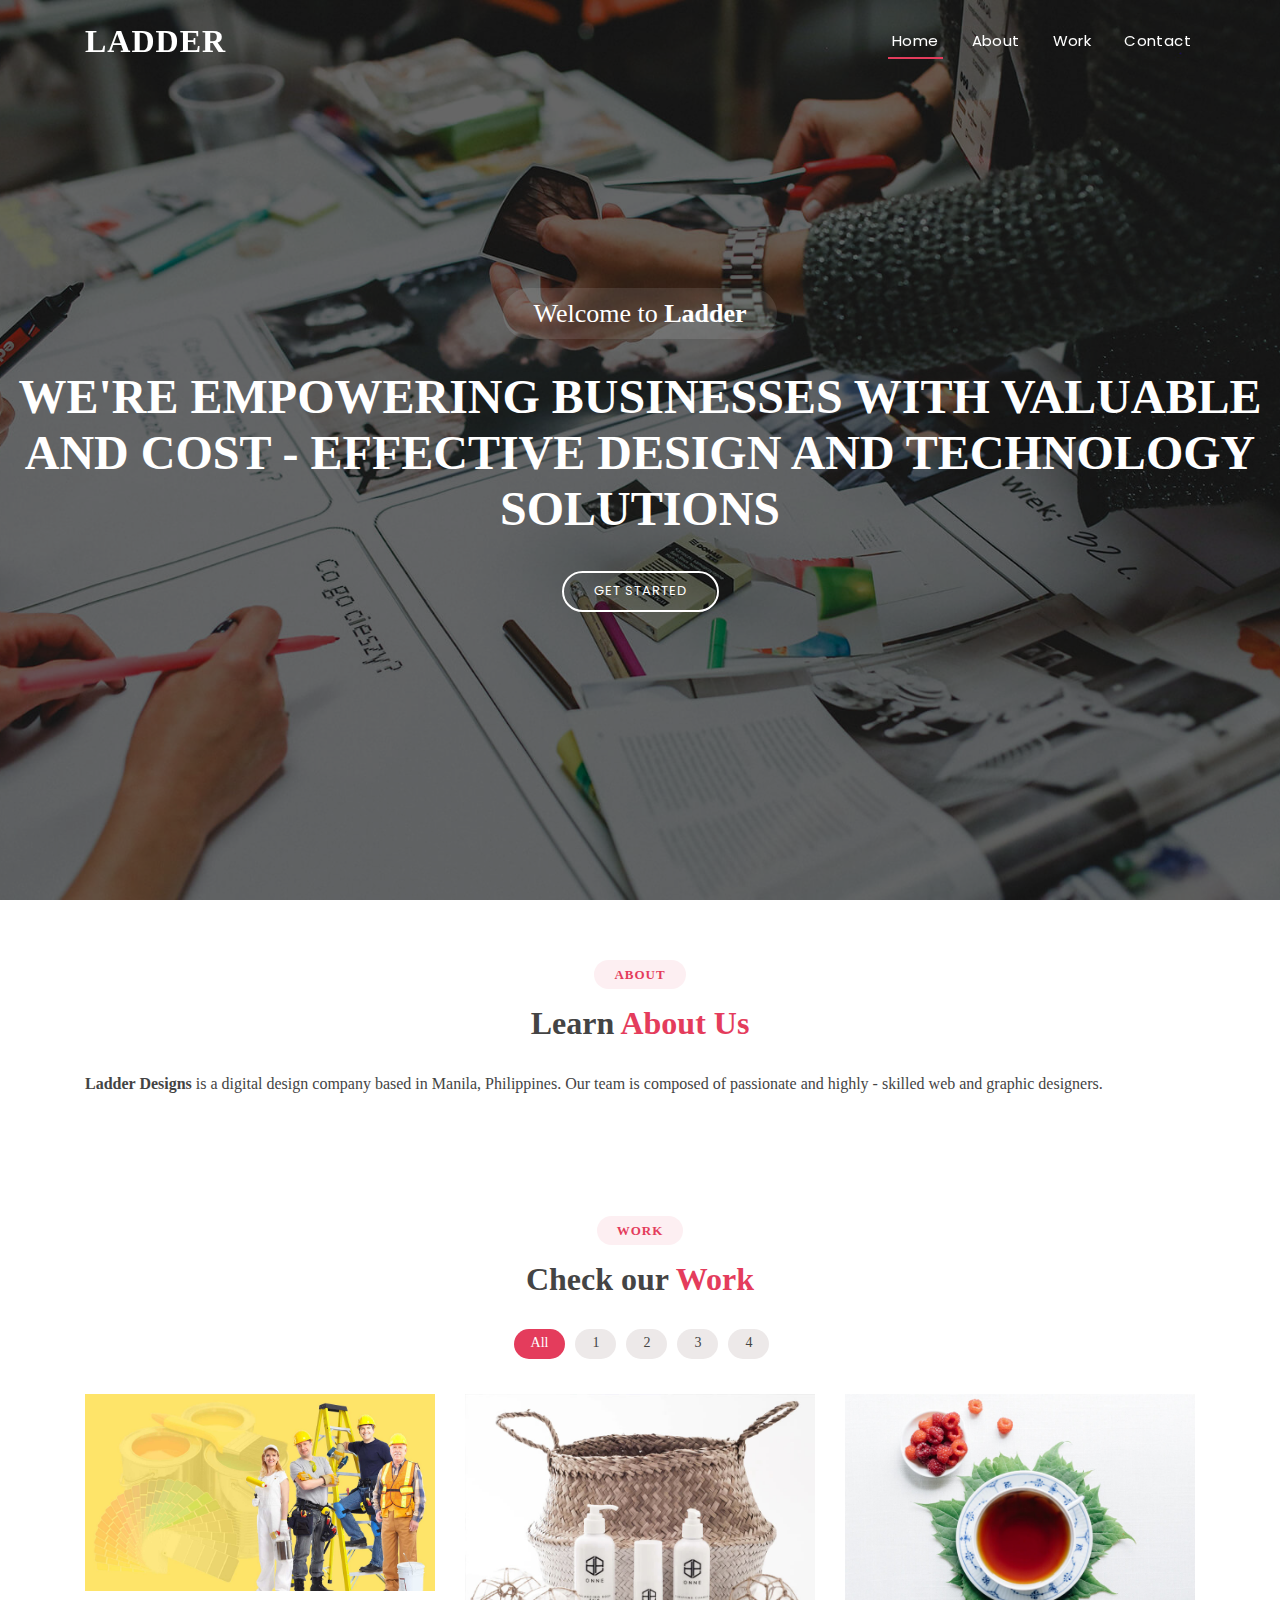
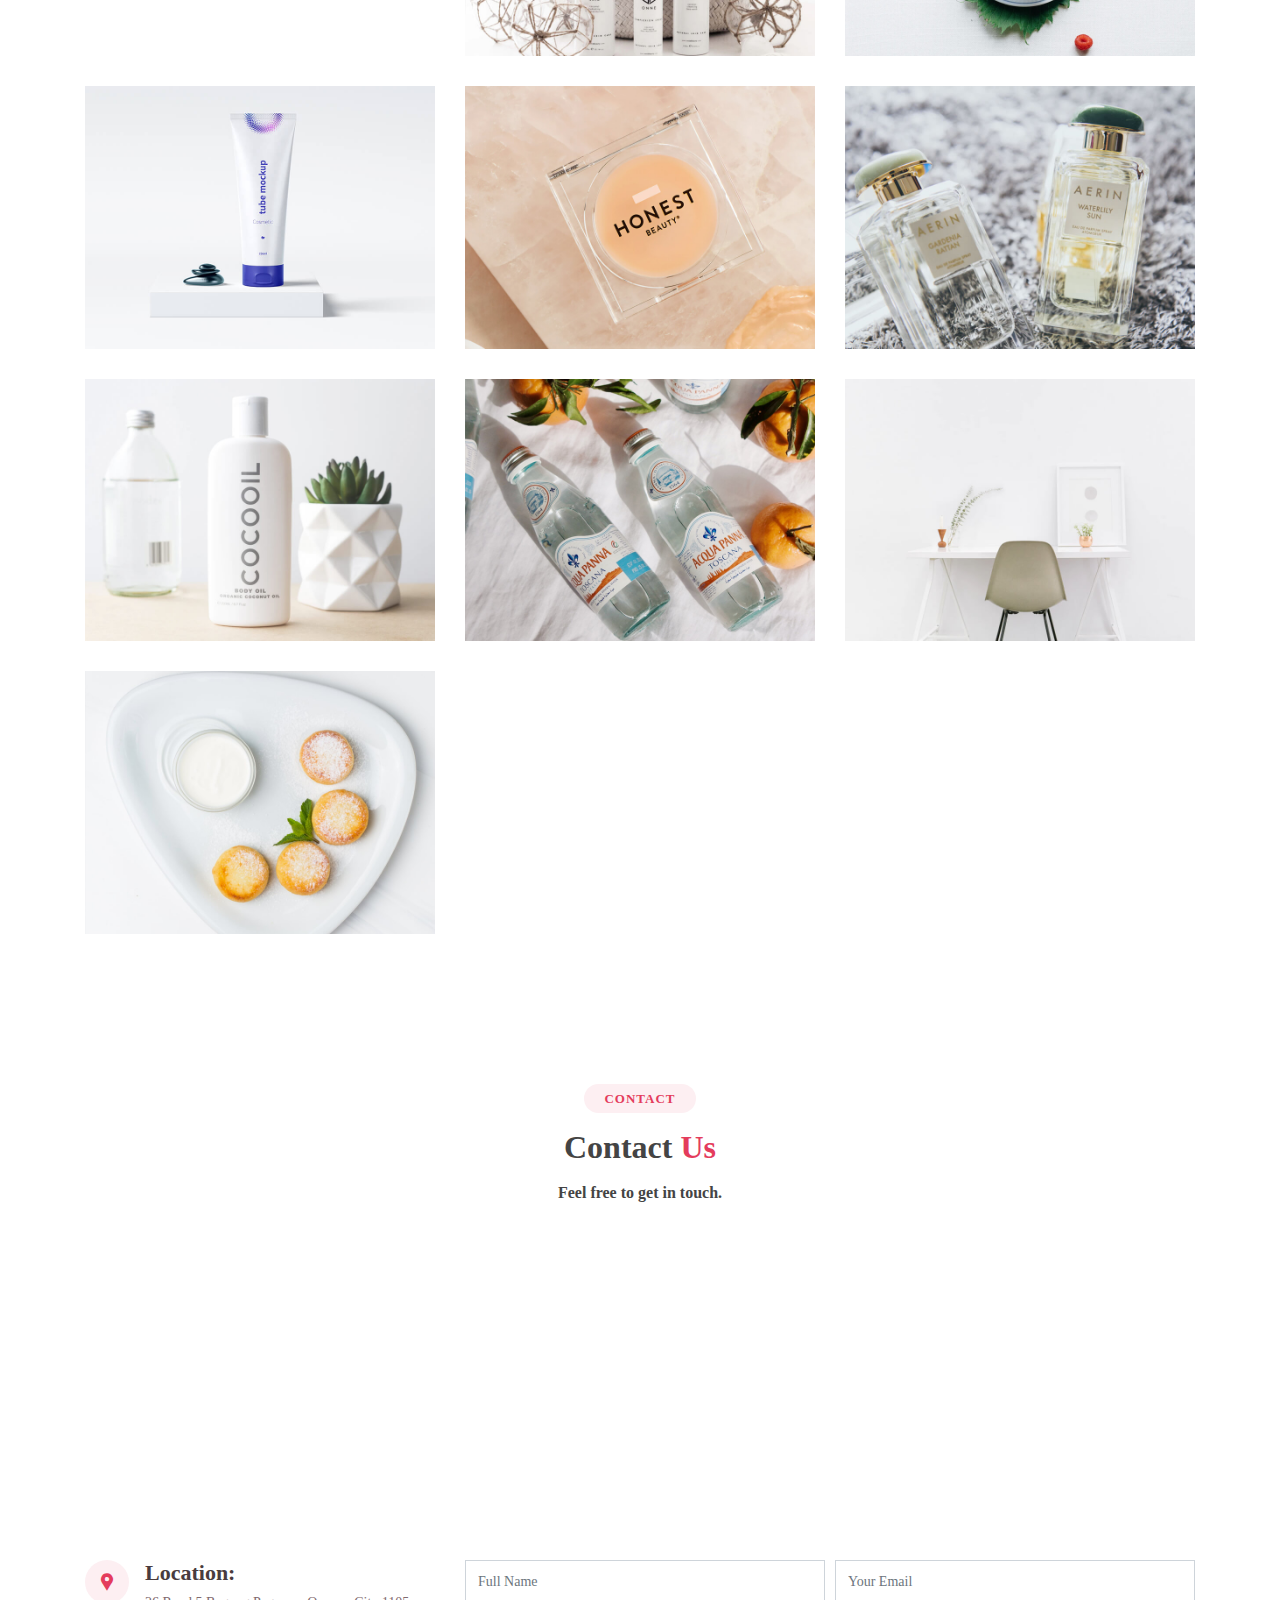
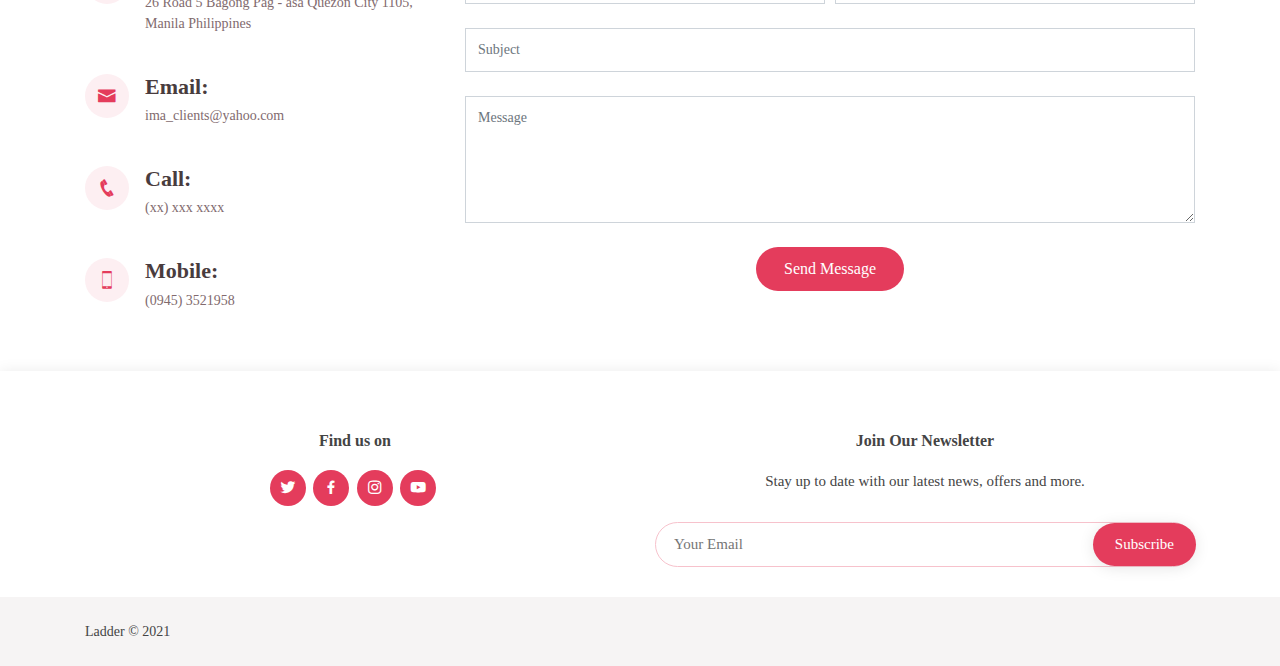
<file: index.html>
<!DOCTYPE html>
<html lang="en">

<head>
  <meta charset="utf-8">
  <meta content="width=device-width, initial-scale=1.0" name="viewport">

  <title>Ladder - Home</title>
  <meta content="" name="descriptison">
  <meta content="" name="keywords">

  <!-- Favicons -->
  <link href="" rel="icon">
  <link href="./img/apple-touch-icon.png" rel="apple-touch-icon">

  <!-- Google Fonts -->
  <link href="https://fonts.googleapis.com/css2?family=PT+Sans&display=swap" rel="stylesheet">
  <link href="https://fonts.googleapis.com/css?family=Open+Sans:300,300i,400,400i,600,600i,700,700i|Nunito:300,300i,400,400i,600,600i,700,700i|Poppins:300,300i,400,400i,500,500i,600,600i,700,700i" rel="stylesheet">

  <!-- Vendor CSS Files -->
  <link href="./vendor/bootstrap/css/bootstrap.min.css" rel="stylesheet">
  <link href="./vendor/icofont/icofont.min.css" rel="stylesheet">
  <link href="./vendor/boxicons/css/boxicons.min.css" rel="stylesheet">
  <link href="./vendor/remixicon/remixicon.css" rel="stylesheet">
  <link href="./vendor/venobox/venobox.css" rel="stylesheet">
  <link href="./vendor/owl.carousel/assets/owl.carousel.min.css" rel="stylesheet">

  <!-- Template Main CSS File -->
  <link href="./css/style.css" rel="stylesheet">

  <!-- =======================================================
  * Template Name: Tempo - v2.1.0
  * Template URL: https://bootstrapmade.com/tempo-free-onepage-bootstrap-theme/
  * Author: BootstrapMade.com
  * License: https://bootstrapmade.com/license/
  ======================================================== -->
</head>

<body>

  <!-- ======= Header ======= -->
  <header id="header" class="fixed-top ">
    <div class="container d-flex align-items-center">

      <h1 class="logo mr-auto"><a href="index.html">Ladder</a></h1>
      <!-- Uncomment below if you prefer to use an image logo -->
      <!-- <a href="index.html" class="logo mr-auto"><img src="assets/img/logo.png" alt="" class="img-fluid"></a>-->

      <nav class="nav-menu d-none d-lg-block">
        <ul>
          <li class="active"><a href="index.html">Home</a></li>
          <li><a href="#about">About</a></li>
          <li><a href="#portfolio">Work</a></li>
          <!-- <li><a href="#faq">FAQ</a></li> -->
          <li><a href="#contact">Contact</a></li>
        </ul>
      </nav><!-- .nav-menu -->

    </div>
  </header><!-- End Header -->

  <!-- ======= Hero Section ======= -->
  <section id="hero">
    <div class="hero-container">
      <h3>Welcome to <strong>Ladder</strong></h3>
      <h1>We're empowering Businesses with valuable and cost - effective Design and Technology Solutions</h1><br>
     <!--- <h2>We are team of designers comitted on bridging these two worlds</h2>-->
      <a href="#about" class="btn-get-started scrollto">Get Started</a>
    </div>
  </section><!-- End Hero -->

  <main id="main">

    <!-- ======= About Section ======= -->
    <section id="about" class="about">
      <div class="container">

        <div class="section-title">
          <h2>About</h2>
          <h3>Learn <span>About Us</span></h3>
        </div>
          <div class="about-content">
            
            <strong>Ladder Designs</strong> is a digital design company based in Manila, Philippines. Our team is composed of 
			passionate and highly - skilled web and graphic designers.

			</div>
          
    </section><!-- End About Section -->

    <!-- ======= Portfolio Section ======= -->
    <section id="portfolio" class="portfolio">
      <div class="container">

        <div class="section-title">
          <h2>Work</h2>
          <h3>Check our <span>Work</span></h3>
        </div>

        <div class="row">
          <div class="col-lg-12">
            <ul id="portfolio-flters">
              <li data-filter="*" class="filter-active">All</li>
              <li data-filter=".filter-one">1</li>
              <li data-filter=".filter-two">2</li>
              <li data-filter=".filter-three">3</li>
	      <li data-filter=".filter-four">4</li>
            </ul>
          </div>
        </div>

        <div class="row portfolio-container">
		
	 <div class="col-lg-4 col-md-6 portfolio-item filter-one">
            <img src="./img/hero.jpg" class="img-fluid" alt="">
            <div class="portfolio-info">
              <h4>LadderOne</h4>
              <p>Web Design</p>
             
              <a href="./img/portfolio/portfolio-9.jpg" data-gall="portfolioGallery" class="venobox preview-link" title="Preview"><i class='bx bx-image'></i></a>
              <a href="./portfolio-pages/portfolio-details.html" class="details-link" title="More Details"><i class="bx bx-search"></i></a>
            </div>
          </div>

          <div class="col-lg-4 col-md-6 portfolio-item filter-one">
            <img src="./img/portfolio/portfolio-1.jpg" class="img-fluid" alt="">
            <div class="portfolio-info">
              <h4>LadderTwo</h4>
              <p>Graphic Design</p>
             
              <a href="./img/portfolio/portfolio-2.jpg" data-gall="portfolioGallery" class="venobox preview-link" title="Preview"><i class="bx bx-image"></i></a>
              <a href="./portfolio-pages/portfolio-details01.html" class="details-link" title="More Details"><i class="bx bx-search"></i></a>
            </div>
          </div>

          <div class="col-lg-4 col-md-6 portfolio-item filter-one">
            <img src="./img/portfolio/portfolio-2.jpg" class="img-fluid" alt="">
            <div class="portfolio-info">
              <h4>LadderThree</h4>
              <p>Design Consultancy</p>
              <a href="./img/portfolio/portfolio-2.jpg" data-gall="portfolioGallery" class="venobox preview-link" title="Preview"><i class="bx bx-image"></i></a>
              <a href="./portfolio-pages/portfolio-details02.html" class="details-link" title="More Details"><i class="bx bx-search"></i></a>
            </div>
          </div>

          <div class="col-lg-4 col-md-6 portfolio-item filter-two">
            <img src="./img/portfolio/portfolio-3.jpg" class="img-fluid" alt="">
            <div class="portfolio-info">
              <h4>LadderFour</h4>
              <p>AVP Development</p>
              <a href="./img/portfolio/portfolio-3.jpg" data-gall="portfolioGallery" class="venobox preview-link" title="Preview"><i class="bx bx-image"></i></a>
              <a href="./portfolio-pages/portfolio-details03.html" class="details-link" title="More Details"><i class="bx bx-search"></i></a>
            </div>
          </div>

          <div class="col-lg-4 col-md-6 portfolio-item filter-two">
            <img src="./img/portfolio/portfolio-4.jpg" class="img-fluid" alt="">
            <div class="portfolio-info">
              <h4>LadderFive</h4>
              <p>Card</p>
              <a href="./img/portfolio/portfolio-4.jpg" data-gall="portfolioGallery" class="venobox preview-link" title="Preview"><i class="bx bx-image"></i></a>
              <a href="./portfolio-pages/portfolio-details04.html" class="details-link" title="More Details"><i class="bx bx-search"></i></a>
            </div>
          </div>

          <div class="col-lg-4 col-md-6 portfolio-item filter-two">
            <img src="./img/portfolio/portfolio-5.jpg" class="img-fluid" alt="">
            <div class="portfolio-info">
              <h4>LadderSix</h4>
              <p>Web</p>
              <a href="./img/portfolio/portfolio-5.jpg" data-gall="portfolioGallery" class="venobox preview-link" title="Preview"><i class="bx bx-image"></i></a>
              <a href="./portfolio-pages/portfolio-details05.html" class="details-link" title="More Details"><i class="bx bx-search"></i></a>
            </div>
          </div>

          <div class="col-lg-4 col-md-6 portfolio-item filter-three">
            <img src="./img/portfolio/portfolio-6.jpg" class="img-fluid" alt="">
            <div class="portfolio-info">
              <h4>LadderSeven</h4>
              <p>App</p>
              <a href="./img/portfolio/portfolio-6.jpg" data-gall="portfolioGallery" class="venobox preview-link" title="Preview"><i class="bx bx-image"></i></a>
              <a href="#" class="details-link" title="More Details"><i class="bx bx-search"></i></a>
            </div>
          </div>

          <div class="col-lg-4 col-md-6 portfolio-item filter-three">
            <img src="./img/portfolio/portfolio-7.jpg" class="img-fluid" alt="">
            <div class="portfolio-info">
              <h4>LadderEight</h4>
              <p>Card</p>
              <a href="./img/portfolio/portfolio-7.jpg" data-gall="portfolioGallery" class="venobox preview-link" title="Preview"><i class="bx bx-image"></i></a>
              <a href="#" class="details-link" title="More Details"><i class="bx bx-search"></i></a>
            </div>
          </div>

          <div class="col-lg-4 col-md-6 portfolio-item filter-four">
            <img src="./img/portfolio/portfolio-8.jpg" class="img-fluid" alt="">
            <div class="portfolio-info">
              <h4>LadderNine</h4>
              <p>Card</p>
              <a href="./img/portfolio/portfolio-8.jpg" data-gall="portfolioGallery" class="venobox preview-link" title="Preview"><i class="bx bx-image"></i></a>
              <a href="#" class="details-link" title="More Details"><i class="bx bx-search"></i></a>
            </div>
          </div>

          <div class="col-lg-4 col-md-6 portfolio-item filter-four">
            <img src="./img/portfolio/portfolio-9.jpg" class="img-fluid" alt="">
            <div class="portfolio-info">
              <h4>LadderTen</h4>
              <p>Web</p>
              <a href="./img/portfolio/portfolio-9.jpg" data-gall="portfolioGallery" class="venobox preview-link" title="Preview"><i class="bx bx-image"></i></a>
              <a href="#" class="details-link" title="More Details"><i class="bx bx-search"></i></a>
            </div>
          </div>

        </div>

      </div>
    </section><!-- End Portfolio Section -->

    <!-- ======= F.A.Q Section Disabled
    <section id="faq" class="faq">
      <div class="container">

        <div class="section-title">
          <h2>F.A.Q</h2>
          <h3>Frequently Asked <span>Questions</span></h3>
        </div>

        <ul class="faq-list">

          <li>
            <a data-toggle="collapse" class="" href="#faq1">How do we make the pricing of a project? <i class="icofont-simple-up"></i></a>
            <div id="faq1" class="collapse show" data-parent=".faq-list">
              <p>
                Feugiat pretium nibh ipsum consequat. Tempus iaculis urna id volutpat lacus laoreet non curabitur gravida. Venenatis lectus magna fringilla urna porttitor rhoncus dolor purus non.
              </p>
            </div>
          </li>

          <li>
            <a data-toggle="collapse" href="#faq2" class="collapsed">Feugiat scelerisque varius morbi enim nunc faucibus a pellentesque? <i class="icofont-simple-up"></i></a>
            <div id="faq2" class="collapse" data-parent=".faq-list">
              <p>
                Dolor sit amet consectetur adipiscing elit pellentesque habitant morbi. Id interdum velit laoreet id donec ultrices. Fringilla phasellus faucibus scelerisque eleifend donec pretium. Est pellentesque elit ullamcorper dignissim. Mauris ultrices eros in cursus turpis massa tincidunt dui.
              </p>
            </div>
          </li>

          <li>
            <a data-toggle="collapse" href="#faq3" class="collapsed">Dolor sit amet consectetur adipiscing elit pellentesque habitant morbi? <i class="icofont-simple-up"></i></a>
            <div id="faq3" class="collapse" data-parent=".faq-list">
              <p>
                Eleifend mi in nulla posuere sollicitudin aliquam ultrices sagittis orci. Faucibus pulvinar elementum integer enim. Sem nulla pharetra diam sit amet nisl suscipit. Rutrum tellus pellentesque eu tincidunt. Lectus urna duis convallis convallis tellus. Urna molestie at elementum eu facilisis sed odio morbi quis
              </p>
            </div>
          </li>

          <li>
            <a data-toggle="collapse" href="#faq4" class="collapsed">Ac odio tempor orci dapibus. Aliquam eleifend mi in nulla? <i class="icofont-simple-up"></i></a>
            <div id="faq4" class="collapse" data-parent=".faq-list">
              <p>
                Dolor sit amet consectetur adipiscing elit pellentesque habitant morbi. Id interdum velit laoreet id donec ultrices. Fringilla phasellus faucibus scelerisque eleifend donec pretium. Est pellentesque elit ullamcorper dignissim. Mauris ultrices eros in cursus turpis massa tincidunt dui.
              </p>
            </div>
          </li>

          <li>
            <a data-toggle="collapse" href="#faq5" class="collapsed">Tempus quam pellentesque nec nam aliquam sem et tortor consequat? <i class="icofont-simple-up"></i></a>
            <div id="faq5" class="collapse" data-parent=".faq-list">
              <p>
                Molestie a iaculis at erat pellentesque adipiscing commodo. Dignissim suspendisse in est ante in. Nunc vel risus commodo viverra maecenas accumsan. Sit amet nisl suscipit adipiscing bibendum est. Purus gravida quis blandit turpis cursus in
              </p>
            </div>
          </li>

          <li>
            <a data-toggle="collapse" href="#faq6" class="collapsed">Tortor vitae purus faucibus ornare. Varius vel pharetra vel turpis nunc eget lorem dolor? <i class="icofont-simple-up"></i></a>
            <div id="faq6" class="collapse" data-parent=".faq-list">
              <p>
                Laoreet sit amet cursus sit amet dictum sit amet justo. Mauris vitae ultricies leo integer malesuada nunc vel. Tincidunt eget nullam non nisi est sit amet. Turpis nunc eget lorem dolor sed. Ut venenatis tellus in metus vulputate eu scelerisque. Pellentesque diam volutpat commodo sed egestas egestas fringilla phasellus faucibus. Nibh tellus molestie nunc non blandit massa enim nec.
              </p>
            </div>
          </li>

        </ul>

      </div>
    </section>
	End F.A.Q Section -->

    <!-- ======= Contact Section ======= -->
    <section id="contact" class="contact">
      <div class="container">

        <div class="section-title">
          <h2>Contact</h2>
          <h3>Contact <span>Us</span></h3>
          <p>Feel free to get in touch.</p>
        </div>

        <div>
          <iframe style="border:0; width: 100%; height: 270px;" src="https://www.google.com/maps/embed?pb=!1m18!1m12!1m3!1d3859.8849824454282!2d121.03102011432095!3d14.662468079489699!2m3!1f0!2f0!3f0!3m2!1i1024!2i768!4f13.1!3m3!1m2!1s0x3397b71fd648d73f%3A0x398d53e37aa4c95b!2sBarangay%20Bagong%20Pag-asa!5e0!3m2!1sen!2sph!4v1611036198482!5m2!1sen!2sph" width="600" height="450" frameborder="0" style="border:0;" allowfullscreen="" aria-hidden="false" tabindex="0"></iframe>
        </div>
		

        <div class="row mt-5">

          <div class="col-lg-4">
            <div class="info">
              <div class="address">
                <i class="icofont-google-map"></i>
                <h4>Location:</h4>
                <p>26 Road 5 Bagong Pag - asa Quezon City 1105, Manila Philippines</p>
              </div>

              <div class="email">
                <i class="icofont-envelope"></i>
                <h4>Email:</h4>
                <p>ima_clients@yahoo.com</p>
              </div>

              <div class="phone">
                <i class="icofont-phone"></i>
                <h4>Call:</h4>
                <p>(xx) xxx xxxx</p>
              </div>
			   <div class="phone">
                <i class="icofont-smart-phone"></i>
                <h4>Mobile:</h4>
                <p>(0945) 3521958</p>
              </div>
            </div>

          </div>

          <div class="col-lg-8 mt-5 mt-lg-0">

            <form action="forms/contact.php" method="post" role="form" class="php-email-form">
              <div class="form-row">
                <div class="col-md-6 form-group">
                  <input type="text" name="name" class="form-control" id="name" placeholder="Full Name" data-rule="minlen:4" data-msg="Please enter at least 4 chars" />
                  <div class="validate"></div>
                </div>
                <div class="col-md-6 form-group">
                  <input type="email" class="form-control" name="email" id="email" placeholder="Your Email" data-rule="email" data-msg="Please enter a valid email" />
                  <div class="validate"></div>
                </div>
              </div>
              <div class="form-group">
                <input type="text" class="form-control" name="subject" id="subject" placeholder="Subject" data-rule="minlen:4" data-msg="Please enter at least 8 chars of subject" />
                <div class="validate"></div>
              </div>
              <div class="form-group">
                <textarea class="form-control" name="message" rows="5" data-rule="required" data-msg="Please write something for us" placeholder="Message"></textarea>
                <div class="validate"></div>
              </div>
              <div class="mb-3">
                <div class="loading">Loading</div>
                <div class="error-message"></div>
                <div class="sent-message">Your message has been sent. Thank you!</div>
              </div>
              <div class="text-center"><button type="submit">Send Message</button></div>
            </form>

          </div>

        </div>

      </div>
    </section><!-- End Contact Section -->

  </main><!-- End #main -->

  <!-- ======= Footer ======= -->
  <footer id="footer">
    <div class="footer-top">
      <div class="container">
        <div class="row">

          <div class="col-sm text-center pt-0">
            <div class="social-links">
			<h4>Find us on</h4>
              <a href="#" class="twitter" title="Twitter"><i class="bx bxl-twitter"></i></a>
              <a href="#" class="facebook" title="Facebook"><i class="bx bxl-facebook"></i></a>
              <a href="#" class="instagram" title="Instagram"><i class="bx bxl-instagram"></i></a>
              <a href="#" class="youtube"title="Youtube" ><i class="bx bxl-youtube"></i></a>
      </div>
        </div>

          <div class="col-sm footer-newsletter text-center pt-0">
            <h4>Join Our Newsletter</h4>
            <p>Stay up to date with our latest news, offers and more.</p>
            <form action="" method="post">
              <input type="email" name="email" placeholder="Your Email"><input type="submit" value="Subscribe">
            </form>
          </div>
        </div>
      </div>
    </div>

    <div class="container d-md-flex py-4">
      <div class="mr-md-auto text-center text-md-left">
        <div class="copyright">
          Ladder &copy; 2021
        </div>
          <!-- All the links in the footer should remain intact. -->
          <!-- You can delete the links only if you purchased the pro version. -->
          <!-- Licensing information: https://bootstrapmade.com/license/ -->
          <!-- Purchase the pro version with working PHP/AJAX contact form: https://bootstrapmade.com/tempo-free-onepage-bootstrap-theme/ -->
      </div>
    
  </footer><!-- End Footer -->

  <a href="#" class="back-to-top"><i class="ri-arrow-up-line"></i></a>

  <!-- Vendor JS Files -->
  <script src="./vendor/jquery/jquery.min.js"></script>
  <script src="./vendor/bootstrap/js/bootstrap.bundle.min.js"></script>
  <script src="./vendor/jquery.easing/jquery.easing.min.js"></script>
  <script src="./vendor/php-email-form/validate.js"></script>
  <script src="./vendor/isotope-layout/isotope.pkgd.min.js"></script>
  <script src="./vendor/venobox/venobox.min.js"></script>
  <script src="./vendor/owl.carousel/owl.carousel.min.js"></script>

  <!-- Template Main JS File -->
  <script src="./js/main.js"></script>

</body>
</html>
</file>
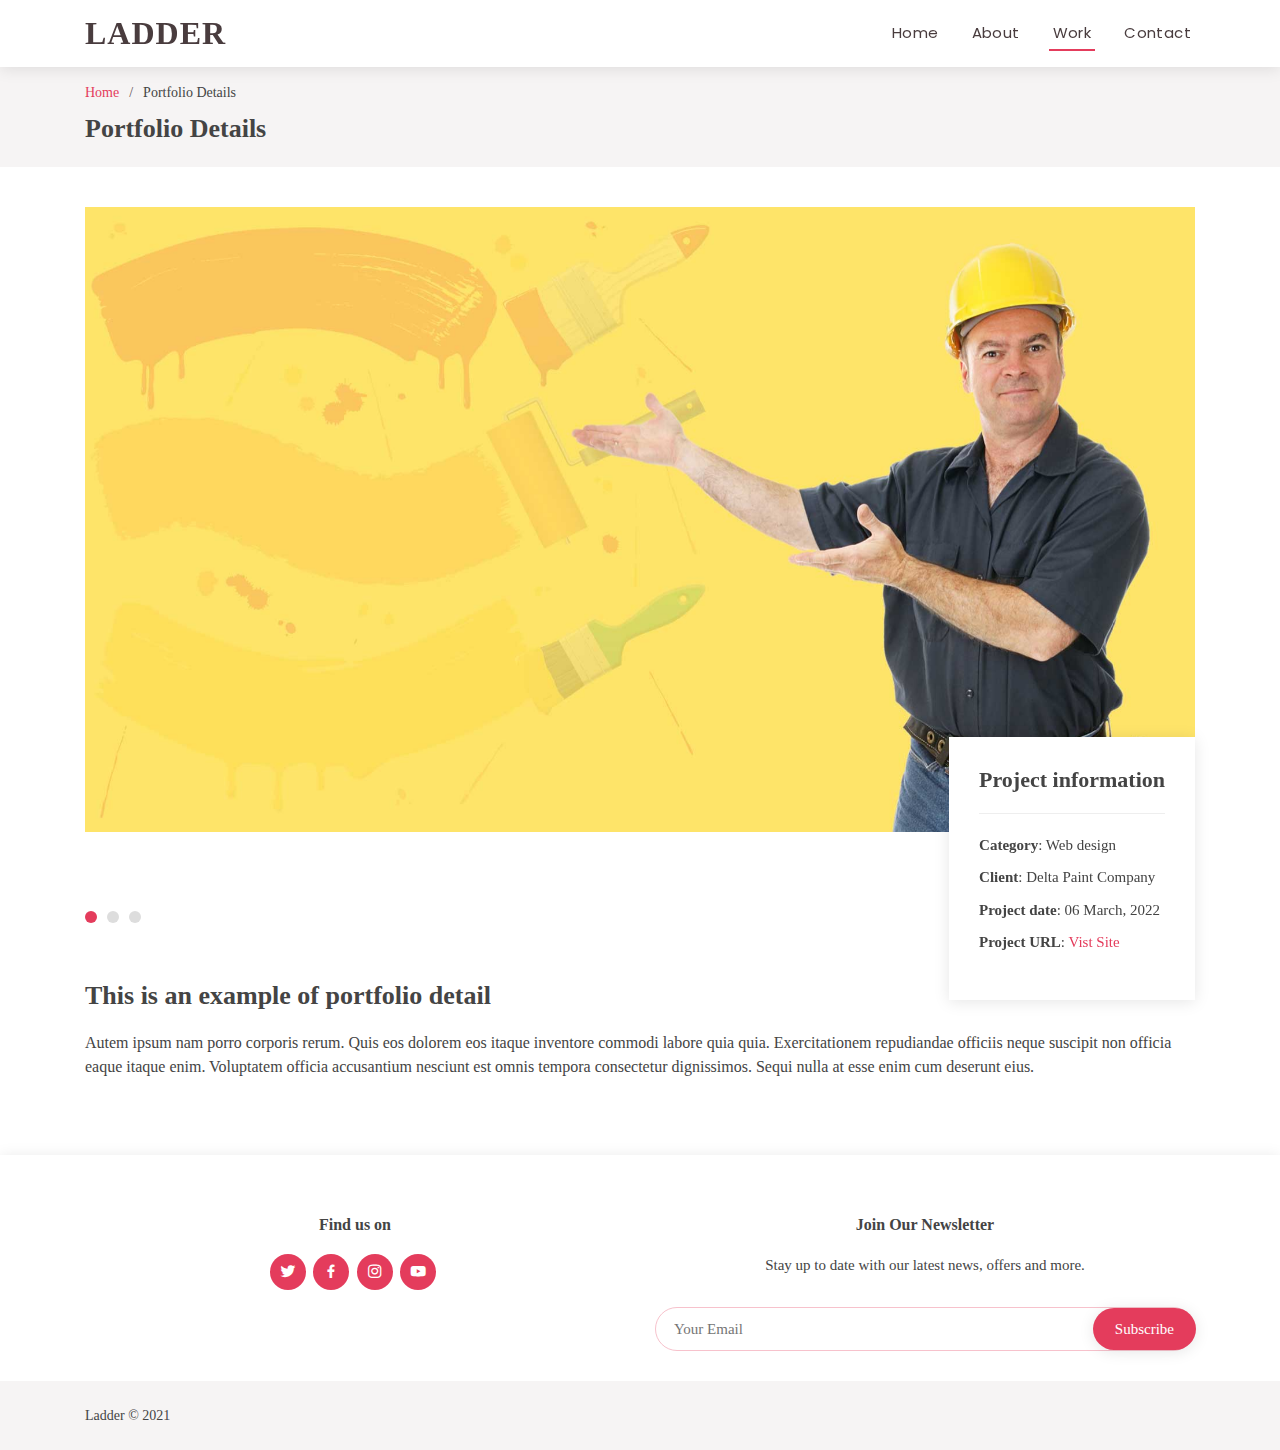
<file: portfolio-pages/portfolio-details.html>
<!DOCTYPE html>
<html lang="en">

<head>
  <meta charset="utf-8">
  <meta content="width=device-width, initial-scale=1.0" name="viewport">

  <title>Ladder - Portfolio Details</title>
  <meta content="" name="descriptison">
  <meta content="" name="keywords">

  <!-- Favicons -->
  <link href="" rel="icon">
  <link href="../img/apple-touch-icon.png" rel="apple-touch-icon">

  <!-- Google Fonts -->
  <link href="https://fonts.googleapis.com/css?family=Open+Sans:300,300i,400,400i,600,600i,700,700i|Nunito:300,300i,400,400i,600,600i,700,700i|Poppins:300,300i,400,400i,500,500i,600,600i,700,700i" rel="stylesheet">

  <!-- Vendor CSS Files -->
  <link href="../vendor/bootstrap/css/bootstrap.min.css" rel="stylesheet">
  <link href="../vendor/icofont/icofont.min.css" rel="stylesheet">
  <link href="../vendor/boxicons/css/boxicons.min.css" rel="stylesheet">
  <link href="../vendor/remixicon/remixicon.css" rel="stylesheet">
  <link href="../vendor/venobox/venobox.css" rel="stylesheet">
  <link href="../vendor/owl.carousel/assets/owl.carousel.min.css" rel="stylesheet">

  <!-- Template Main CSS File -->
  <link href="../css/style.css" rel="stylesheet">

  <!-- =======================================================
  * Template Name: Tempo - v2.1.0
  * Template URL: https://bootstrapmade.com/tempo-free-onepage-bootstrap-theme/
  * Author: BootstrapMade.com
  * License: https://bootstrapmade.com/license/
  ======================================================== -->
</head>

<body>

  <!-- ======= Header ======= -->
  <header id="header" class="fixed-top header-inner-pages">
    <div class="container d-flex align-items-center">

      <h1 class="logo mr-auto"><a href="../index.html">LADDER</a></h1>
      <!-- Uncomment below if you prefer to use an image logo -->
      <!-- <a href="index.html" class="logo mr-auto"><img src="assets/img/logo.png" alt="" class="img-fluid"></a>-->

      <nav class="nav-menu d-none d-lg-block">
        <ul>
         <li><a href="../index.html">Home</a></li>
          <li><a href="../index.html">About</a></li>
          <li class="active"><a href="../index.html">Work</a></li>
		  <!-- <li><a href="#faq">FAQ</a></li> -->
          <li><a href="../index.html">Contact</a></li>

        </ul>
      </nav><!-- .nav-menu -->

    </div>
  </header><!-- End Header -->

  <main id="main">

    <!-- ======= Breadcrumbs ======= -->
    <section id="breadcrumbs" class="breadcrumbs">
      <div class="container">

        <ol>
          <li><a href="index.html">Home</a></li>
          <li>Portfolio Details</li>
        </ol>
        <h2>Portfolio Details</h2>

      </div>
    </section><!-- End Breadcrumbs -->

    <!-- ======= Portfolio Details Section ======= -->
    <section id="portfolio-details" class="portfolio-details">
      <div class="container">

        <div class="portfolio-details-container">

          <div class="owl-carousel portfolio-details-carousel">
            <img src="../img/call-to-action.jpg" class="img-fluid" alt="">
            <img src="../img/hero.jpg" class="img-fluid" alt="">
            <img src="../img/blog-2-paint.jpg" class="img-fluid" alt="">
          </div>

          <div class="portfolio-info">
            <h3>Project information</h3>
            <ul>
              <li><strong>Category</strong>: Web design</li>
              <li><strong>Client</strong>: Delta Paint Company</li>
              <li><strong>Project date</strong>: 06 March, 2022</li>
              <li><strong>Project URL</strong>: <a href="https://jason31.github.io/portfolio/ " target="_blank">Vist Site</a></li>
            </ul>
          </div>

        </div>

        <div class="portfolio-description">
          <h2>This is an example of portfolio detail</h2>
          <p>
            Autem ipsum nam porro corporis rerum. Quis eos dolorem eos itaque inventore commodi labore quia quia. 
			Exercitationem repudiandae officiis neque suscipit non officia eaque itaque enim. Voluptatem officia 
			accusantium nesciunt est omnis tempora consectetur dignissimos. Sequi nulla at esse enim cum deserunt 
			eius.
          </p>
        </div>

      </div>
    </section><!-- End Portfolio Details Section -->

  </main><!-- End #main -->
  
  <!-- ======= Footer ======= -->
  <footer id="footer">
    <div class="footer-top">
      <div class="container">
        <div class="row">

          <div class="col-sm text-center pt-0">
            <div class="social-links">
			<h4>Find us on</h4>
              <a href="#" class="twitter" title="Twitter"><i class="bx bxl-twitter"></i></a>
              <a href="#" class="facebook" title="Facebook"><i class="bx bxl-facebook"></i></a>
              <a href="#" class="instagram" title="Instagram"><i class="bx bxl-instagram"></i></a>
              <a href="#" class="youtube" title="Youtube" ><i class="bx bxl-youtube"></i></a>
      </div>
        </div>

          <div class="col-sm footer-newsletter text-center pt-0">
            <h4>Join Our Newsletter</h4>
            <p>Stay up to date with our latest news, offers and more.</p>
            <form action="" method="POST">
              <input type="email" name="email" placeholder="Your Email"><input type="submit" value="Subscribe">
            </form>
          </div>
        </div>
      </div>
    </div>

    <div class="container d-md-flex py-4">
      <div class="mr-md-auto text-center text-md-left">
        <div class="copyright">
          Ladder &copy; 2021
        </div>
          <!-- All the links in the footer should remain intact. -->
          <!-- You can delete the links only if you purchased the pro version. -->
          <!-- Licensing information: https://bootstrapmade.com/license/ -->
          <!-- Purchase the pro version with working PHP/AJAX contact form: https://bootstrapmade.com/tempo-free-onepage-bootstrap-theme/ -->
      </div>
    
  </footer><!-- End Footer --> 

 
  <a href="#" class="back-to-top"><i class="ri-arrow-up-line"></i></a>

  <!-- Vendor JS Files -->
  <script src="../vendor/jquery/jquery.min.js"></script>
  <script src="../vendor/bootstrap/js/bootstrap.bundle.min.js"></script>
  <script src="../vendor/jquery.easing/jquery.easing.min.js"></script>
  <script src="../vendor/php-email-form/validate.js"></script>
  <script src="../vendor/isotope-layout/isotope.pkgd.min.js"></script>
  <script src="../vendor/venobox/venobox.min.js"></script>
  <script src="../vendor/owl.carousel/owl.carousel.min.js"></script>

  <!-- Template Main JS File -->
  <script src="../js/main.js"></script>

</body>

</html>
</file>
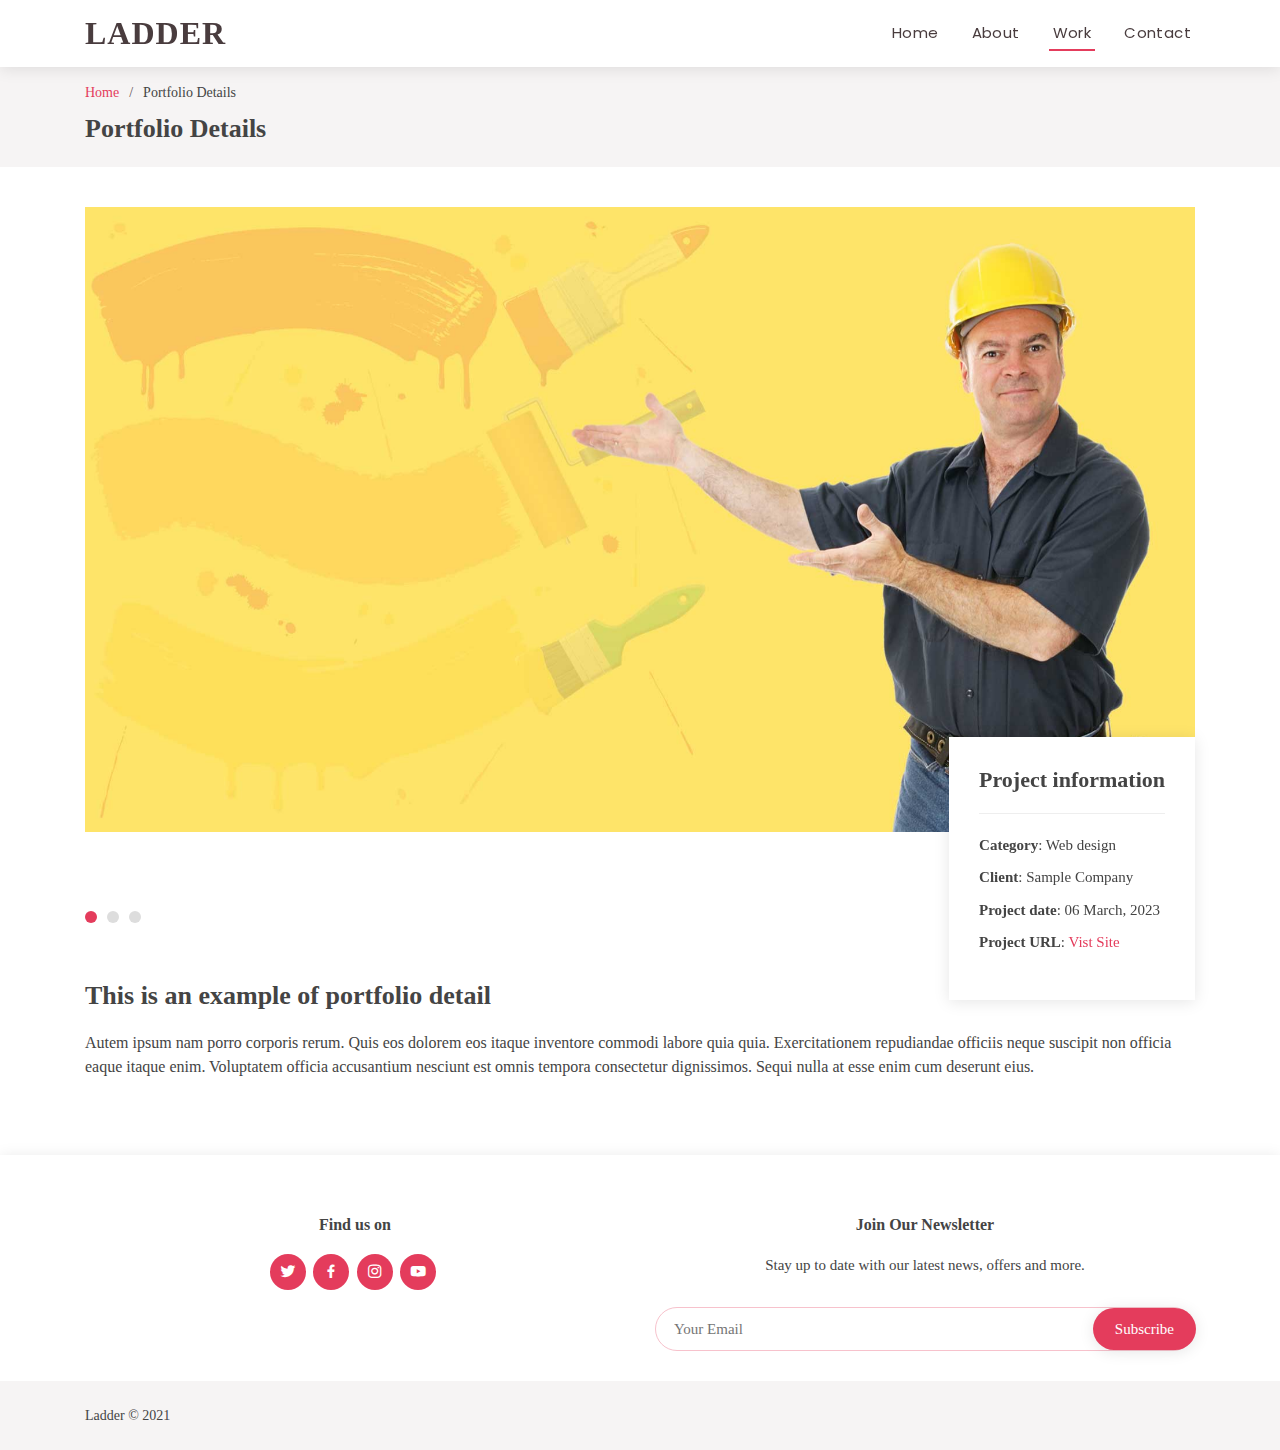
<file: portfolio-pages/portfolio-details01.html>
<!DOCTYPE html>
<html lang="en">

<head>
  <meta charset="utf-8">
  <meta content="width=device-width, initial-scale=1.0" name="viewport">

  <title>Ladder - Portfolio Details</title>
  <meta content="" name="descriptison">
  <meta content="" name="keywords">

  <!-- Favicons -->
  <link href="" rel="icon">
  <link href="../img/apple-touch-icon.png" rel="apple-touch-icon">

  <!-- Google Fonts -->
  <link href="https://fonts.googleapis.com/css?family=Open+Sans:300,300i,400,400i,600,600i,700,700i|Nunito:300,300i,400,400i,600,600i,700,700i|Poppins:300,300i,400,400i,500,500i,600,600i,700,700i" rel="stylesheet">

  <!-- Vendor CSS Files -->
  <link href="../vendor/bootstrap/css/bootstrap.min.css" rel="stylesheet">
  <link href="../vendor/icofont/icofont.min.css" rel="stylesheet">
  <link href="../vendor/boxicons/css/boxicons.min.css" rel="stylesheet">
  <link href="../vendor/remixicon/remixicon.css" rel="stylesheet">
  <link href="../vendor/venobox/venobox.css" rel="stylesheet">
  <link href="../vendor/owl.carousel/assets/owl.carousel.min.css" rel="stylesheet">

  <!-- Template Main CSS File -->
  <link href="../css/style.css" rel="stylesheet">

  <!-- =======================================================
  * Template Name: Tempo - v2.1.0
  * Template URL: https://bootstrapmade.com/tempo-free-onepage-bootstrap-theme/
  * Author: BootstrapMade.com
  * License: https://bootstrapmade.com/license/
  ======================================================== -->
</head>

<body>

  <!-- ======= Header ======= -->
  <header id="header" class="fixed-top header-inner-pages">
    <div class="container d-flex align-items-center">

      <h1 class="logo mr-auto"><a href="../index.html">LADDER</a></h1>
      <!-- Uncomment below if you prefer to use an image logo -->
      <!-- <a href="index.html" class="logo mr-auto"><img src="assets/img/logo.png" alt="" class="img-fluid"></a>-->

      <nav class="nav-menu d-none d-lg-block">
        <ul>
         <li><a href="../index.html">Home</a></li>
          <li><a href="../index.html">About</a></li>
          <li class="active"><a href="../index.html">Work</a></li>
		  <!-- <li><a href="#faq">FAQ</a></li> -->
          <li><a href="../index.html">Contact</a></li>

        </ul>
      </nav><!-- .nav-menu -->

    </div>
  </header><!-- End Header -->

  <main id="main">

    <!-- ======= Breadcrumbs ======= -->
    <section id="breadcrumbs" class="breadcrumbs">
      <div class="container">

        <ol>
          <li><a href="index.html">Home</a></li>
          <li>Portfolio Details</li>
        </ol>
        <h2>Portfolio Details</h2>

      </div>
    </section><!-- End Breadcrumbs -->

    <!-- ======= Portfolio Details Section ======= -->
    <section id="portfolio-details" class="portfolio-details">
      <div class="container">

        <div class="portfolio-details-container">

          <div class="owl-carousel portfolio-details-carousel">
            <img src="../img/call-to-action.jpg" class="img-fluid" alt="">
            <img src="../img/hero.jpg" class="img-fluid" alt="">
            <img src="../img/blog-2-paint.jpg" class="img-fluid" alt="">
          </div>

          <div class="portfolio-info">
            <h3>Project information</h3>
            <ul>
              <li><strong>Category</strong>: Web design</li>
              <li><strong>Client</strong>: Sample Company</li>
              <li><strong>Project date</strong>: 06 March, 2023</li>
              <li><strong>Project URL</strong>: <a href="https://jason31.github.io/websamp-zero" target="_blank">Vist Site</a></li>
            </ul>
          </div>

        </div>

        <div class="portfolio-description">
          <h2>This is an example of portfolio detail</h2>
          <p>
            Autem ipsum nam porro corporis rerum. Quis eos dolorem eos itaque inventore commodi labore quia quia. 
			Exercitationem repudiandae officiis neque suscipit non officia eaque itaque enim. Voluptatem officia 
			accusantium nesciunt est omnis tempora consectetur dignissimos. Sequi nulla at esse enim cum deserunt 
			eius.
          </p>
        </div>

      </div>
    </section><!-- End Portfolio Details Section -->

  </main><!-- End #main -->
  
  <!-- ======= Footer ======= -->
  <footer id="footer">
    <div class="footer-top">
      <div class="container">
        <div class="row">

          <div class="col-sm text-center pt-0">
            <div class="social-links">
			<h4>Find us on</h4>
              <a href="#" class="twitter" title="Twitter"><i class="bx bxl-twitter"></i></a>
              <a href="#" class="facebook" title="Facebook"><i class="bx bxl-facebook"></i></a>
              <a href="#" class="instagram" title="Instagram"><i class="bx bxl-instagram"></i></a>
              <a href="#" class="youtube" title="Youtube" ><i class="bx bxl-youtube"></i></a>
      </div>
        </div>

          <div class="col-sm footer-newsletter text-center pt-0">
            <h4>Join Our Newsletter</h4>
            <p>Stay up to date with our latest news, offers and more.</p>
            <form action="" method="POST">
              <input type="email" name="email" placeholder="Your Email"><input type="submit" value="Subscribe">
            </form>
          </div>
        </div>
      </div>
    </div>

    <div class="container d-md-flex py-4">
      <div class="mr-md-auto text-center text-md-left">
        <div class="copyright">
          Ladder &copy; 2021
        </div>
          <!-- All the links in the footer should remain intact. -->
          <!-- You can delete the links only if you purchased the pro version. -->
          <!-- Licensing information: https://bootstrapmade.com/license/ -->
          <!-- Purchase the pro version with working PHP/AJAX contact form: https://bootstrapmade.com/tempo-free-onepage-bootstrap-theme/ -->
      </div>
    
  </footer><!-- End Footer --> 

 
  <a href="#" class="back-to-top"><i class="ri-arrow-up-line"></i></a>

  <!-- Vendor JS Files -->
  <script src="../vendor/jquery/jquery.min.js"></script>
  <script src="../vendor/bootstrap/js/bootstrap.bundle.min.js"></script>
  <script src="../vendor/jquery.easing/jquery.easing.min.js"></script>
  <script src="../vendor/php-email-form/validate.js"></script>
  <script src="../vendor/isotope-layout/isotope.pkgd.min.js"></script>
  <script src="../vendor/venobox/venobox.min.js"></script>
  <script src="../vendor/owl.carousel/owl.carousel.min.js"></script>

  <!-- Template Main JS File -->
  <script src="../js/main.js"></script>

</body>

</html>
</file>
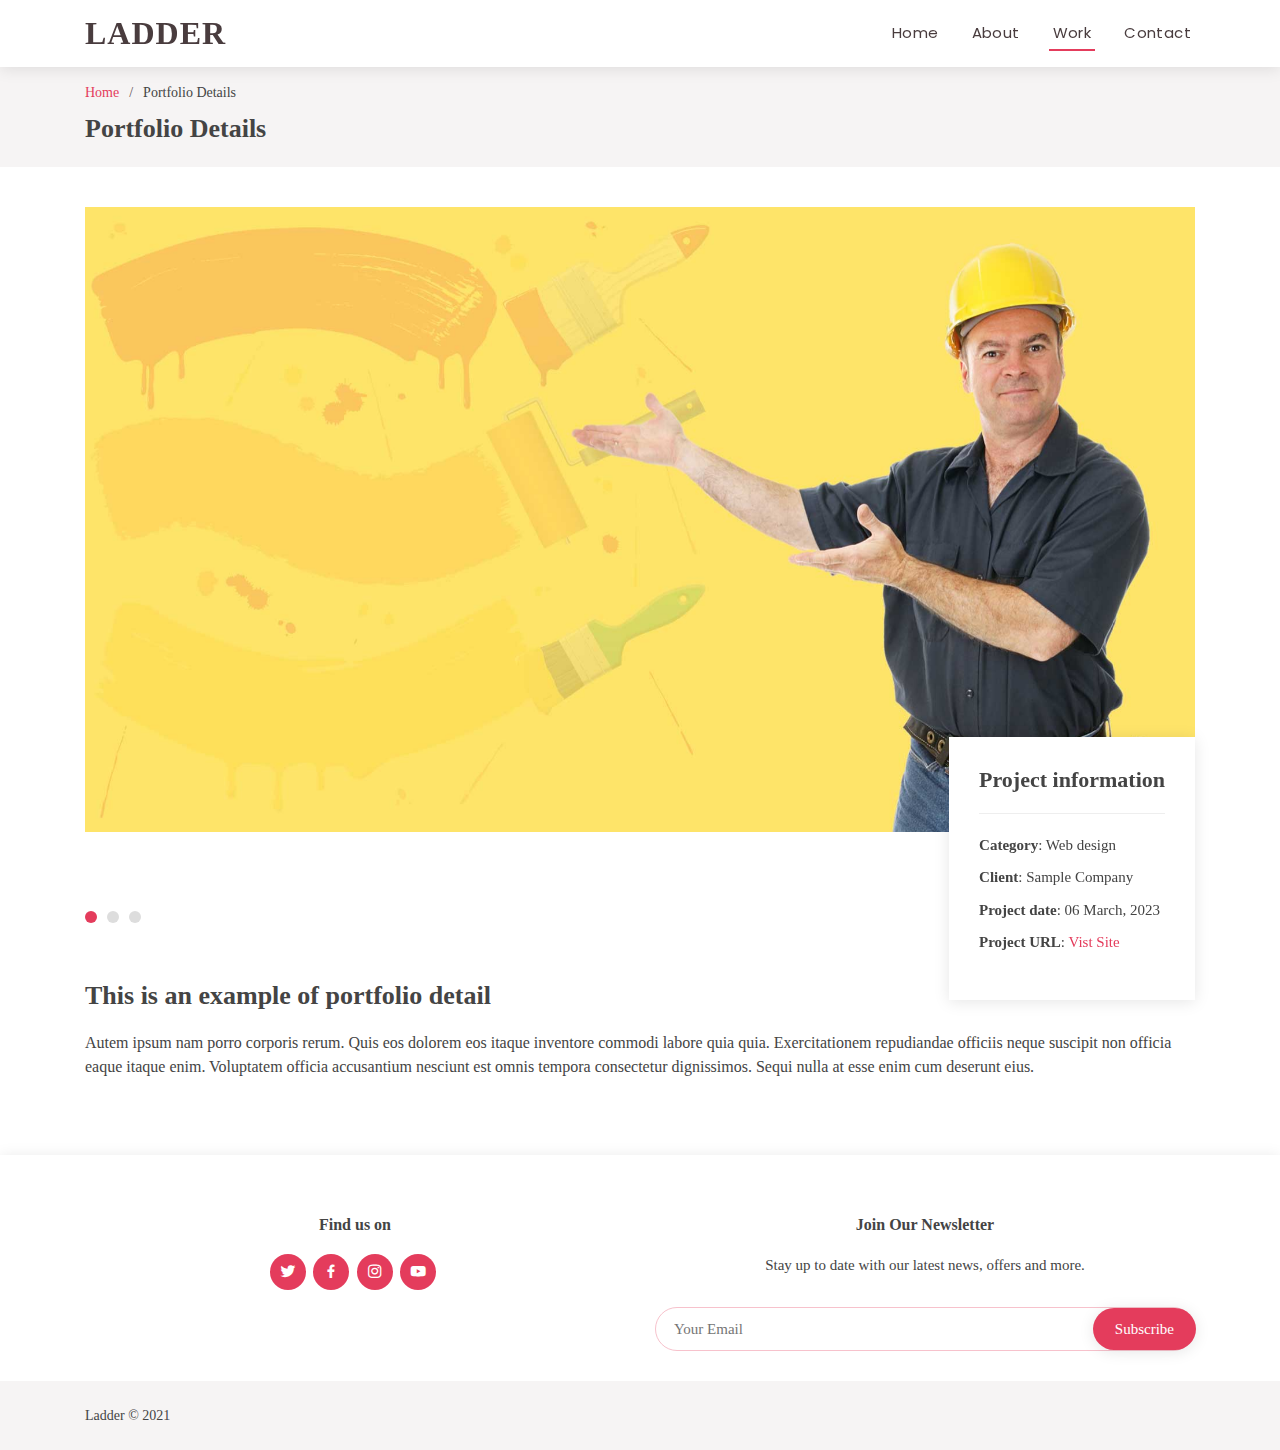
<file: portfolio-pages/portfolio-details02.html>
<!DOCTYPE html>
<html lang="en">

<head>
  <meta charset="utf-8">
  <meta content="width=device-width, initial-scale=1.0" name="viewport">

  <title>Ladder - Portfolio Details</title>
  <meta content="" name="descriptison">
  <meta content="" name="keywords">

  <!-- Favicons -->
  <link href="" rel="icon">
  <link href="../img/apple-touch-icon.png" rel="apple-touch-icon">

  <!-- Google Fonts -->
  <link href="https://fonts.googleapis.com/css?family=Open+Sans:300,300i,400,400i,600,600i,700,700i|Nunito:300,300i,400,400i,600,600i,700,700i|Poppins:300,300i,400,400i,500,500i,600,600i,700,700i" rel="stylesheet">

  <!-- Vendor CSS Files -->
  <link href="../vendor/bootstrap/css/bootstrap.min.css" rel="stylesheet">
  <link href="../vendor/icofont/icofont.min.css" rel="stylesheet">
  <link href="../vendor/boxicons/css/boxicons.min.css" rel="stylesheet">
  <link href="../vendor/remixicon/remixicon.css" rel="stylesheet">
  <link href="../vendor/venobox/venobox.css" rel="stylesheet">
  <link href="../vendor/owl.carousel/assets/owl.carousel.min.css" rel="stylesheet">

  <!-- Template Main CSS File -->
  <link href="../css/style.css" rel="stylesheet">

  <!-- =======================================================
  * Template Name: Tempo - v2.1.0
  * Template URL: https://bootstrapmade.com/tempo-free-onepage-bootstrap-theme/
  * Author: BootstrapMade.com
  * License: https://bootstrapmade.com/license/
  ======================================================== -->
</head>

<body>

  <!-- ======= Header ======= -->
  <header id="header" class="fixed-top header-inner-pages">
    <div class="container d-flex align-items-center">

      <h1 class="logo mr-auto"><a href="../index.html">LADDER</a></h1>
      <!-- Uncomment below if you prefer to use an image logo -->
      <!-- <a href="index.html" class="logo mr-auto"><img src="assets/img/logo.png" alt="" class="img-fluid"></a>-->

      <nav class="nav-menu d-none d-lg-block">
        <ul>
         <li><a href="../index.html">Home</a></li>
          <li><a href="../index.html">About</a></li>
          <li class="active"><a href="../index.html">Work</a></li>
		  <!-- <li><a href="#faq">FAQ</a></li> -->
          <li><a href="../index.html">Contact</a></li>

        </ul>
      </nav><!-- .nav-menu -->

    </div>
  </header><!-- End Header -->

  <main id="main">

    <!-- ======= Breadcrumbs ======= -->
    <section id="breadcrumbs" class="breadcrumbs">
      <div class="container">

        <ol>
          <li><a href="index.html">Home</a></li>
          <li>Portfolio Details</li>
        </ol>
        <h2>Portfolio Details</h2>

      </div>
    </section><!-- End Breadcrumbs -->

    <!-- ======= Portfolio Details Section ======= -->
    <section id="portfolio-details" class="portfolio-details">
      <div class="container">

        <div class="portfolio-details-container">

          <div class="owl-carousel portfolio-details-carousel">
            <img src="../img/call-to-action.jpg" class="img-fluid" alt="">
            <img src="../img/hero.jpg" class="img-fluid" alt="">
            <img src="../img/blog-2-paint.jpg" class="img-fluid" alt="">
          </div>

          <div class="portfolio-info">
            <h3>Project information</h3>
            <ul>
              <li><strong>Category</strong>: Web design</li>
              <li><strong>Client</strong>: Sample Company</li>
              <li><strong>Project date</strong>: 06 March, 2023</li>
              <li><strong>Project URL</strong>: <a href="https://jason31.github.io/websamp-one" target="_blank">Vist Site</a></li>
            </ul>
          </div>

        </div>

        <div class="portfolio-description">
          <h2>This is an example of portfolio detail</h2>
          <p>
            Autem ipsum nam porro corporis rerum. Quis eos dolorem eos itaque inventore commodi labore quia quia. 
			Exercitationem repudiandae officiis neque suscipit non officia eaque itaque enim. Voluptatem officia 
			accusantium nesciunt est omnis tempora consectetur dignissimos. Sequi nulla at esse enim cum deserunt 
			eius.
          </p>
        </div>

      </div>
    </section><!-- End Portfolio Details Section -->

  </main><!-- End #main -->
  
  <!-- ======= Footer ======= -->
  <footer id="footer">
    <div class="footer-top">
      <div class="container">
        <div class="row">

          <div class="col-sm text-center pt-0">
            <div class="social-links">
			<h4>Find us on</h4>
              <a href="#" class="twitter" title="Twitter"><i class="bx bxl-twitter"></i></a>
              <a href="#" class="facebook" title="Facebook"><i class="bx bxl-facebook"></i></a>
              <a href="#" class="instagram" title="Instagram"><i class="bx bxl-instagram"></i></a>
              <a href="#" class="youtube" title="Youtube" ><i class="bx bxl-youtube"></i></a>
      </div>
        </div>

          <div class="col-sm footer-newsletter text-center pt-0">
            <h4>Join Our Newsletter</h4>
            <p>Stay up to date with our latest news, offers and more.</p>
            <form action="" method="POST">
              <input type="email" name="email" placeholder="Your Email"><input type="submit" value="Subscribe">
            </form>
          </div>
        </div>
      </div>
    </div>

    <div class="container d-md-flex py-4">
      <div class="mr-md-auto text-center text-md-left">
        <div class="copyright">
          Ladder &copy; 2021
        </div>
          <!-- All the links in the footer should remain intact. -->
          <!-- You can delete the links only if you purchased the pro version. -->
          <!-- Licensing information: https://bootstrapmade.com/license/ -->
          <!-- Purchase the pro version with working PHP/AJAX contact form: https://bootstrapmade.com/tempo-free-onepage-bootstrap-theme/ -->
      </div>
    
  </footer><!-- End Footer --> 

 
  <a href="#" class="back-to-top"><i class="ri-arrow-up-line"></i></a>

  <!-- Vendor JS Files -->
  <script src="../vendor/jquery/jquery.min.js"></script>
  <script src="../vendor/bootstrap/js/bootstrap.bundle.min.js"></script>
  <script src="../vendor/jquery.easing/jquery.easing.min.js"></script>
  <script src="../vendor/php-email-form/validate.js"></script>
  <script src="../vendor/isotope-layout/isotope.pkgd.min.js"></script>
  <script src="../vendor/venobox/venobox.min.js"></script>
  <script src="../vendor/owl.carousel/owl.carousel.min.js"></script>

  <!-- Template Main JS File -->
  <script src="../js/main.js"></script>

</body>

</html>
</file>
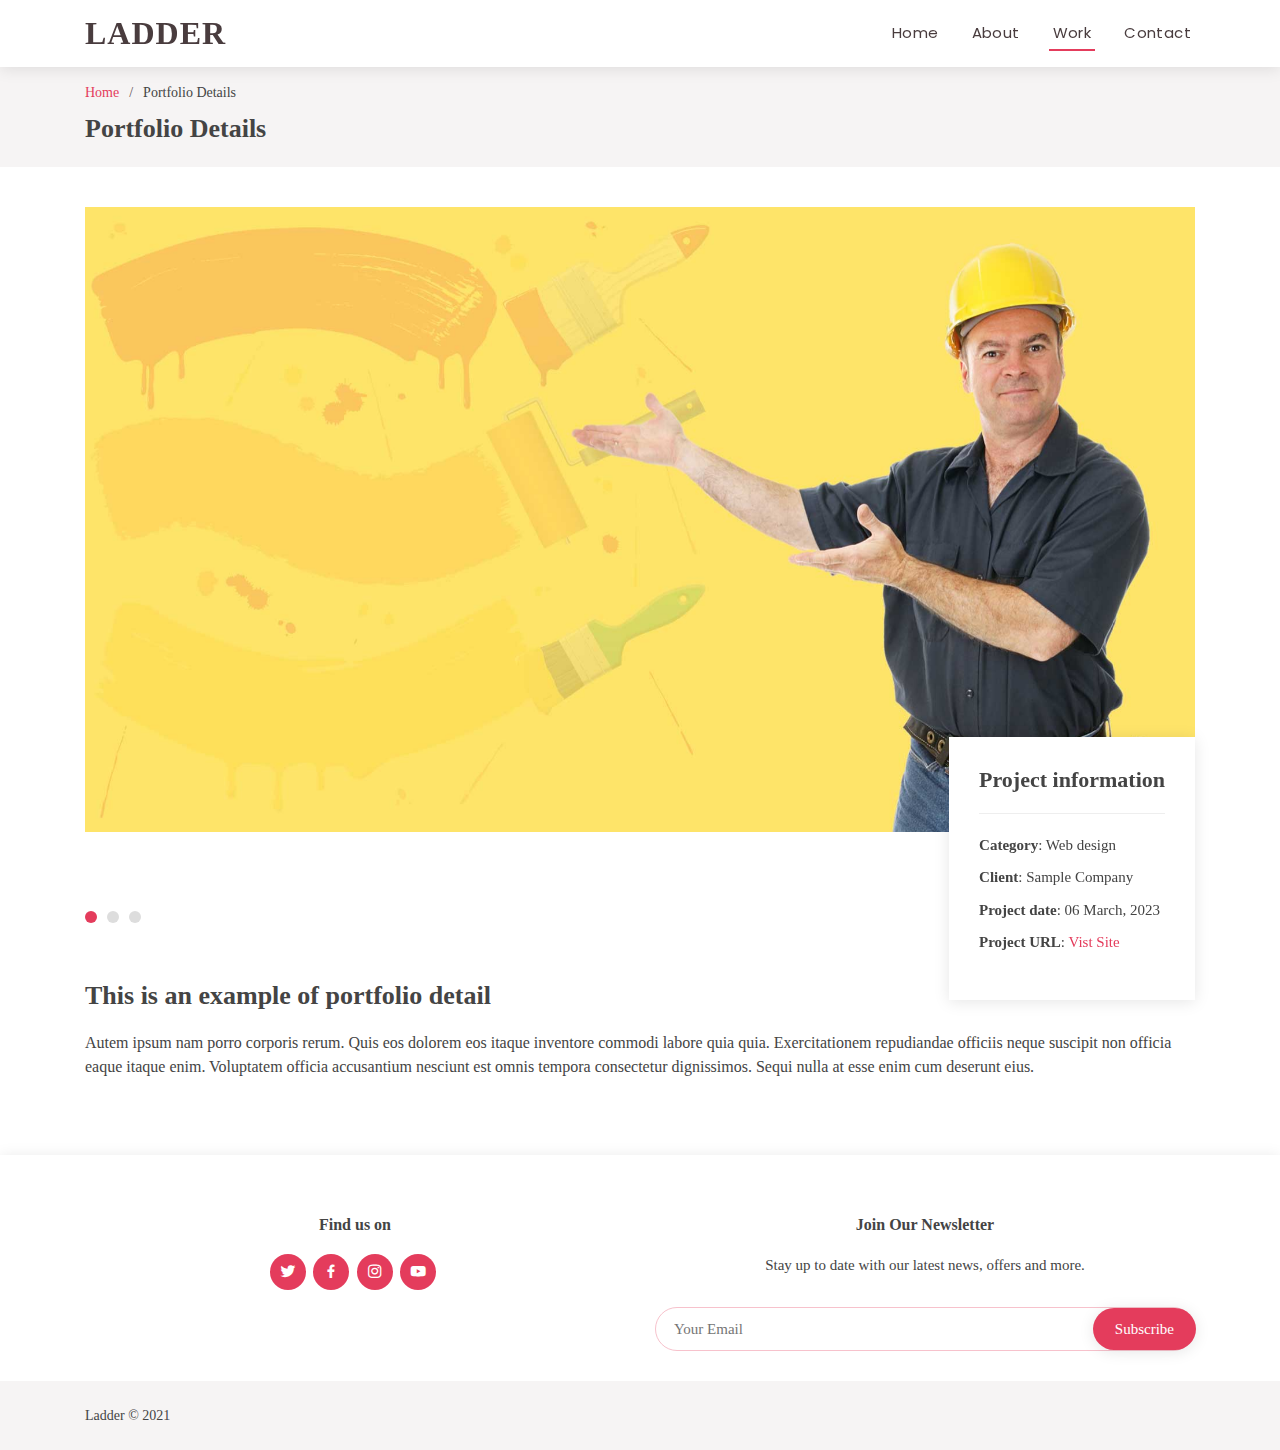
<file: portfolio-pages/portfolio-details03.html>
<!DOCTYPE html>
<html lang="en">

<head>
  <meta charset="utf-8">
  <meta content="width=device-width, initial-scale=1.0" name="viewport">

  <title>Ladder - Portfolio Details</title>
  <meta content="" name="descriptison">
  <meta content="" name="keywords">

  <!-- Favicons -->
  <link href="" rel="icon">
  <link href="../img/apple-touch-icon.png" rel="apple-touch-icon">

  <!-- Google Fonts -->
  <link href="https://fonts.googleapis.com/css?family=Open+Sans:300,300i,400,400i,600,600i,700,700i|Nunito:300,300i,400,400i,600,600i,700,700i|Poppins:300,300i,400,400i,500,500i,600,600i,700,700i" rel="stylesheet">

  <!-- Vendor CSS Files -->
  <link href="../vendor/bootstrap/css/bootstrap.min.css" rel="stylesheet">
  <link href="../vendor/icofont/icofont.min.css" rel="stylesheet">
  <link href="../vendor/boxicons/css/boxicons.min.css" rel="stylesheet">
  <link href="../vendor/remixicon/remixicon.css" rel="stylesheet">
  <link href="../vendor/venobox/venobox.css" rel="stylesheet">
  <link href="../vendor/owl.carousel/assets/owl.carousel.min.css" rel="stylesheet">

  <!-- Template Main CSS File -->
  <link href="../css/style.css" rel="stylesheet">

  <!-- =======================================================
  * Template Name: Tempo - v2.1.0
  * Template URL: https://bootstrapmade.com/tempo-free-onepage-bootstrap-theme/
  * Author: BootstrapMade.com
  * License: https://bootstrapmade.com/license/
  ======================================================== -->
</head>

<body>

  <!-- ======= Header ======= -->
  <header id="header" class="fixed-top header-inner-pages">
    <div class="container d-flex align-items-center">

      <h1 class="logo mr-auto"><a href="../index.html">LADDER</a></h1>
      <!-- Uncomment below if you prefer to use an image logo -->
      <!-- <a href="index.html" class="logo mr-auto"><img src="assets/img/logo.png" alt="" class="img-fluid"></a>-->

      <nav class="nav-menu d-none d-lg-block">
        <ul>
         <li><a href="../index.html">Home</a></li>
          <li><a href="../index.html">About</a></li>
          <li class="active"><a href="../index.html">Work</a></li>
		  <!-- <li><a href="#faq">FAQ</a></li> -->
          <li><a href="../index.html">Contact</a></li>

        </ul>
      </nav><!-- .nav-menu -->

    </div>
  </header><!-- End Header -->

  <main id="main">

    <!-- ======= Breadcrumbs ======= -->
    <section id="breadcrumbs" class="breadcrumbs">
      <div class="container">

        <ol>
          <li><a href="index.html">Home</a></li>
          <li>Portfolio Details</li>
        </ol>
        <h2>Portfolio Details</h2>

      </div>
    </section><!-- End Breadcrumbs -->

    <!-- ======= Portfolio Details Section ======= -->
    <section id="portfolio-details" class="portfolio-details">
      <div class="container">

        <div class="portfolio-details-container">

          <div class="owl-carousel portfolio-details-carousel">
            <img src="../img/call-to-action.jpg" class="img-fluid" alt="">
            <img src="../img/hero.jpg" class="img-fluid" alt="">
            <img src="../img/blog-2-paint.jpg" class="img-fluid" alt="">
          </div>

          <div class="portfolio-info">
            <h3>Project information</h3>
            <ul>
              <li><strong>Category</strong>: Web design</li>
              <li><strong>Client</strong>: Sample Company</li>
              <li><strong>Project date</strong>: 06 March, 2023</li>
              <li><strong>Project URL</strong>: <a href="https://jason31.github.io/websamp-two" target="_blank">Vist Site</a></li>
            </ul>
          </div>

        </div>

        <div class="portfolio-description">
          <h2>This is an example of portfolio detail</h2>
          <p>
            Autem ipsum nam porro corporis rerum. Quis eos dolorem eos itaque inventore commodi labore quia quia. 
			Exercitationem repudiandae officiis neque suscipit non officia eaque itaque enim. Voluptatem officia 
			accusantium nesciunt est omnis tempora consectetur dignissimos. Sequi nulla at esse enim cum deserunt 
			eius.
          </p>
        </div>

      </div>
    </section><!-- End Portfolio Details Section -->

  </main><!-- End #main -->
  
  <!-- ======= Footer ======= -->
  <footer id="footer">
    <div class="footer-top">
      <div class="container">
        <div class="row">

          <div class="col-sm text-center pt-0">
            <div class="social-links">
			<h4>Find us on</h4>
              <a href="#" class="twitter" title="Twitter"><i class="bx bxl-twitter"></i></a>
              <a href="#" class="facebook" title="Facebook"><i class="bx bxl-facebook"></i></a>
              <a href="#" class="instagram" title="Instagram"><i class="bx bxl-instagram"></i></a>
              <a href="#" class="youtube" title="Youtube" ><i class="bx bxl-youtube"></i></a>
      </div>
        </div>

          <div class="col-sm footer-newsletter text-center pt-0">
            <h4>Join Our Newsletter</h4>
            <p>Stay up to date with our latest news, offers and more.</p>
            <form action="" method="POST">
              <input type="email" name="email" placeholder="Your Email"><input type="submit" value="Subscribe">
            </form>
          </div>
        </div>
      </div>
    </div>

    <div class="container d-md-flex py-4">
      <div class="mr-md-auto text-center text-md-left">
        <div class="copyright">
          Ladder &copy; 2021
        </div>
          <!-- All the links in the footer should remain intact. -->
          <!-- You can delete the links only if you purchased the pro version. -->
          <!-- Licensing information: https://bootstrapmade.com/license/ -->
          <!-- Purchase the pro version with working PHP/AJAX contact form: https://bootstrapmade.com/tempo-free-onepage-bootstrap-theme/ -->
      </div>
    
  </footer><!-- End Footer --> 

 
  <a href="#" class="back-to-top"><i class="ri-arrow-up-line"></i></a>

  <!-- Vendor JS Files -->
  <script src="../vendor/jquery/jquery.min.js"></script>
  <script src="../vendor/bootstrap/js/bootstrap.bundle.min.js"></script>
  <script src="../vendor/jquery.easing/jquery.easing.min.js"></script>
  <script src="../vendor/php-email-form/validate.js"></script>
  <script src="../vendor/isotope-layout/isotope.pkgd.min.js"></script>
  <script src="../vendor/venobox/venobox.min.js"></script>
  <script src="../vendor/owl.carousel/owl.carousel.min.js"></script>

  <!-- Template Main JS File -->
  <script src="../js/main.js"></script>

</body>

</html>
</file>
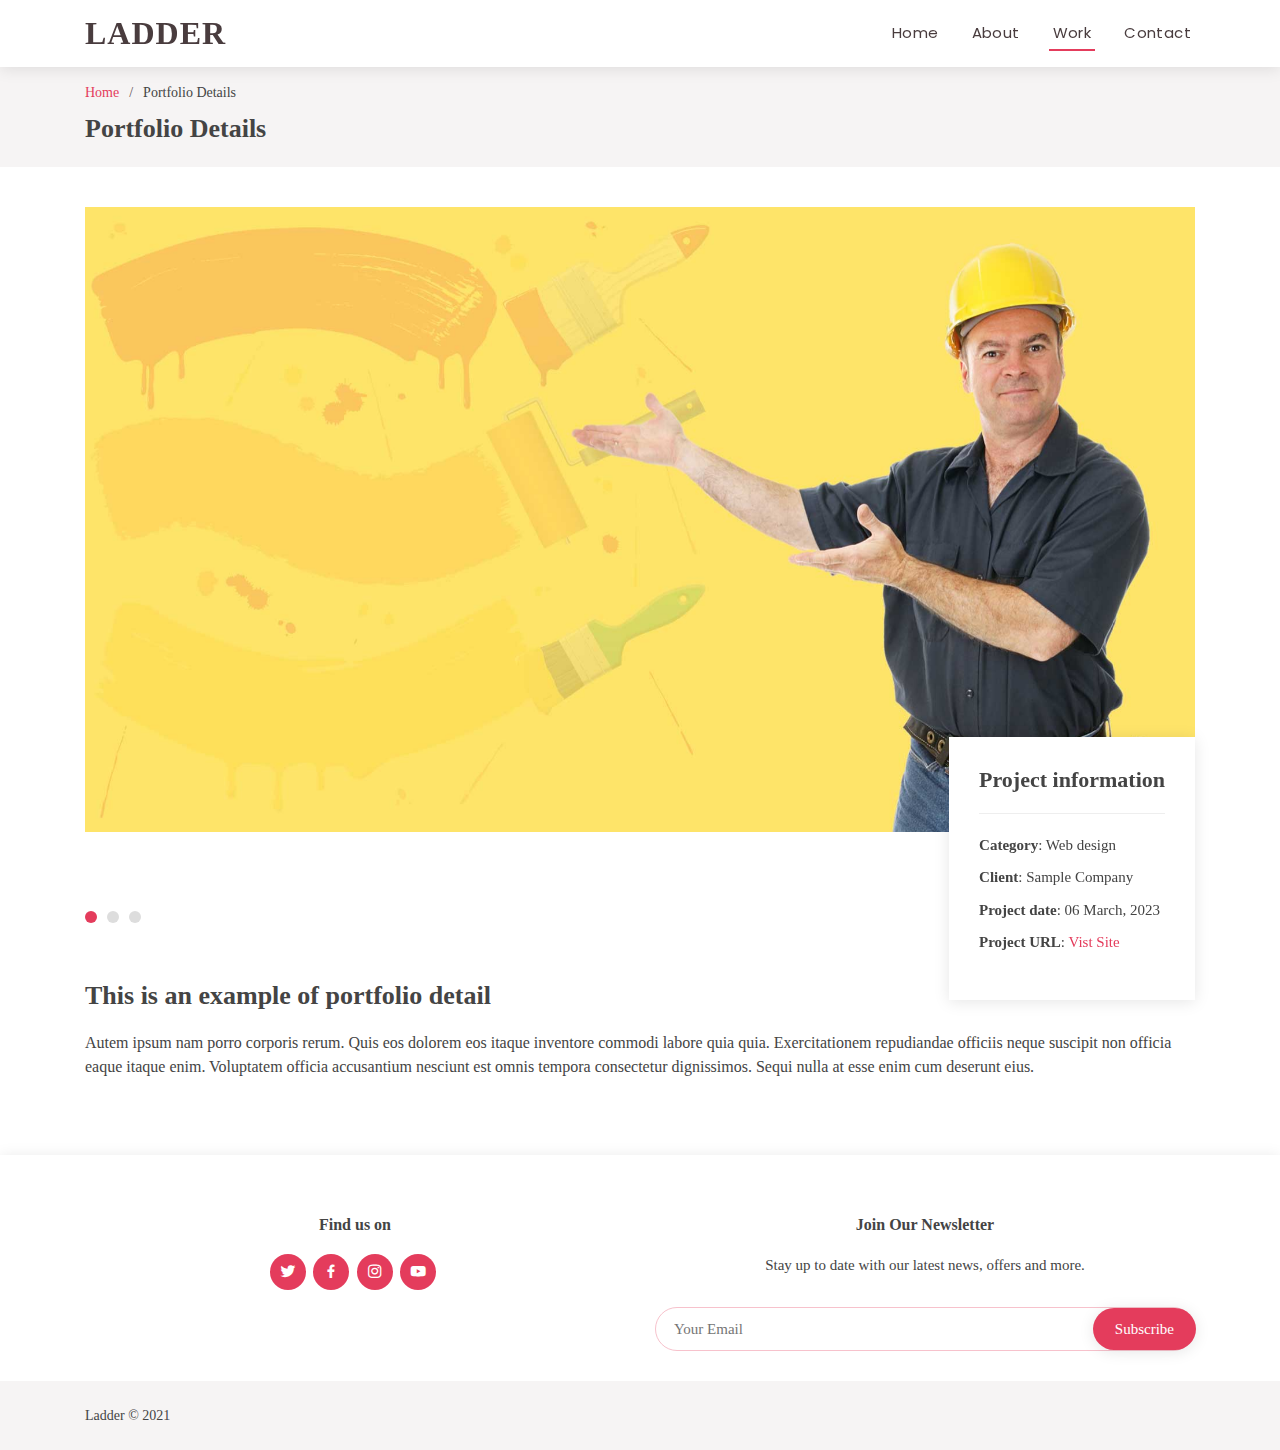
<file: portfolio-pages/portfolio-details04.html>
<!DOCTYPE html>
<html lang="en">

<head>
  <meta charset="utf-8">
  <meta content="width=device-width, initial-scale=1.0" name="viewport">

  <title>Ladder - Portfolio Details</title>
  <meta content="" name="descriptison">
  <meta content="" name="keywords">

  <!-- Favicons -->
  <link href="" rel="icon">
  <link href="../img/apple-touch-icon.png" rel="apple-touch-icon">

  <!-- Google Fonts -->
  <link href="https://fonts.googleapis.com/css?family=Open+Sans:300,300i,400,400i,600,600i,700,700i|Nunito:300,300i,400,400i,600,600i,700,700i|Poppins:300,300i,400,400i,500,500i,600,600i,700,700i" rel="stylesheet">

  <!-- Vendor CSS Files -->
  <link href="../vendor/bootstrap/css/bootstrap.min.css" rel="stylesheet">
  <link href="../vendor/icofont/icofont.min.css" rel="stylesheet">
  <link href="../vendor/boxicons/css/boxicons.min.css" rel="stylesheet">
  <link href="../vendor/remixicon/remixicon.css" rel="stylesheet">
  <link href="../vendor/venobox/venobox.css" rel="stylesheet">
  <link href="../vendor/owl.carousel/assets/owl.carousel.min.css" rel="stylesheet">

  <!-- Template Main CSS File -->
  <link href="../css/style.css" rel="stylesheet">

  <!-- =======================================================
  * Template Name: Tempo - v2.1.0
  * Template URL: https://bootstrapmade.com/tempo-free-onepage-bootstrap-theme/
  * Author: BootstrapMade.com
  * License: https://bootstrapmade.com/license/
  ======================================================== -->
</head>

<body>

  <!-- ======= Header ======= -->
  <header id="header" class="fixed-top header-inner-pages">
    <div class="container d-flex align-items-center">

      <h1 class="logo mr-auto"><a href="../index.html">LADDER</a></h1>
      <!-- Uncomment below if you prefer to use an image logo -->
      <!-- <a href="index.html" class="logo mr-auto"><img src="assets/img/logo.png" alt="" class="img-fluid"></a>-->

      <nav class="nav-menu d-none d-lg-block">
        <ul>
         <li><a href="../index.html">Home</a></li>
          <li><a href="../index.html">About</a></li>
          <li class="active"><a href="../index.html">Work</a></li>
		  <!-- <li><a href="#faq">FAQ</a></li> -->
          <li><a href="../index.html">Contact</a></li>

        </ul>
      </nav><!-- .nav-menu -->

    </div>
  </header><!-- End Header -->

  <main id="main">

    <!-- ======= Breadcrumbs ======= -->
    <section id="breadcrumbs" class="breadcrumbs">
      <div class="container">

        <ol>
          <li><a href="index.html">Home</a></li>
          <li>Portfolio Details</li>
        </ol>
        <h2>Portfolio Details</h2>

      </div>
    </section><!-- End Breadcrumbs -->

    <!-- ======= Portfolio Details Section ======= -->
    <section id="portfolio-details" class="portfolio-details">
      <div class="container">

        <div class="portfolio-details-container">

          <div class="owl-carousel portfolio-details-carousel">
            <img src="../img/call-to-action.jpg" class="img-fluid" alt="">
            <img src="../img/hero.jpg" class="img-fluid" alt="">
            <img src="../img/blog-2-paint.jpg" class="img-fluid" alt="">
          </div>

          <div class="portfolio-info">
            <h3>Project information</h3>
            <ul>
              <li><strong>Category</strong>: Web design</li>
              <li><strong>Client</strong>: Sample Company</li>
              <li><strong>Project date</strong>: 06 March, 2023</li>
              <li><strong>Project URL</strong>: <a href="https://jason31.github.io/websamp-three" target="_blank">Vist Site</a></li>
            </ul>
          </div>

        </div>

        <div class="portfolio-description">
          <h2>This is an example of portfolio detail</h2>
          <p>
            Autem ipsum nam porro corporis rerum. Quis eos dolorem eos itaque inventore commodi labore quia quia. 
			Exercitationem repudiandae officiis neque suscipit non officia eaque itaque enim. Voluptatem officia 
			accusantium nesciunt est omnis tempora consectetur dignissimos. Sequi nulla at esse enim cum deserunt 
			eius.
          </p>
        </div>

      </div>
    </section><!-- End Portfolio Details Section -->

  </main><!-- End #main -->
  
  <!-- ======= Footer ======= -->
  <footer id="footer">
    <div class="footer-top">
      <div class="container">
        <div class="row">

          <div class="col-sm text-center pt-0">
            <div class="social-links">
			<h4>Find us on</h4>
              <a href="#" class="twitter" title="Twitter"><i class="bx bxl-twitter"></i></a>
              <a href="#" class="facebook" title="Facebook"><i class="bx bxl-facebook"></i></a>
              <a href="#" class="instagram" title="Instagram"><i class="bx bxl-instagram"></i></a>
              <a href="#" class="youtube" title="Youtube" ><i class="bx bxl-youtube"></i></a>
      </div>
        </div>

          <div class="col-sm footer-newsletter text-center pt-0">
            <h4>Join Our Newsletter</h4>
            <p>Stay up to date with our latest news, offers and more.</p>
            <form action="" method="POST">
              <input type="email" name="email" placeholder="Your Email"><input type="submit" value="Subscribe">
            </form>
          </div>
        </div>
      </div>
    </div>

    <div class="container d-md-flex py-4">
      <div class="mr-md-auto text-center text-md-left">
        <div class="copyright">
          Ladder &copy; 2021
        </div>
          <!-- All the links in the footer should remain intact. -->
          <!-- You can delete the links only if you purchased the pro version. -->
          <!-- Licensing information: https://bootstrapmade.com/license/ -->
          <!-- Purchase the pro version with working PHP/AJAX contact form: https://bootstrapmade.com/tempo-free-onepage-bootstrap-theme/ -->
      </div>
    
  </footer><!-- End Footer --> 

 
  <a href="#" class="back-to-top"><i class="ri-arrow-up-line"></i></a>

  <!-- Vendor JS Files -->
  <script src="../vendor/jquery/jquery.min.js"></script>
  <script src="../vendor/bootstrap/js/bootstrap.bundle.min.js"></script>
  <script src="../vendor/jquery.easing/jquery.easing.min.js"></script>
  <script src="../vendor/php-email-form/validate.js"></script>
  <script src="../vendor/isotope-layout/isotope.pkgd.min.js"></script>
  <script src="../vendor/venobox/venobox.min.js"></script>
  <script src="../vendor/owl.carousel/owl.carousel.min.js"></script>

  <!-- Template Main JS File -->
  <script src="../js/main.js"></script>

</body>

</html>
</file>
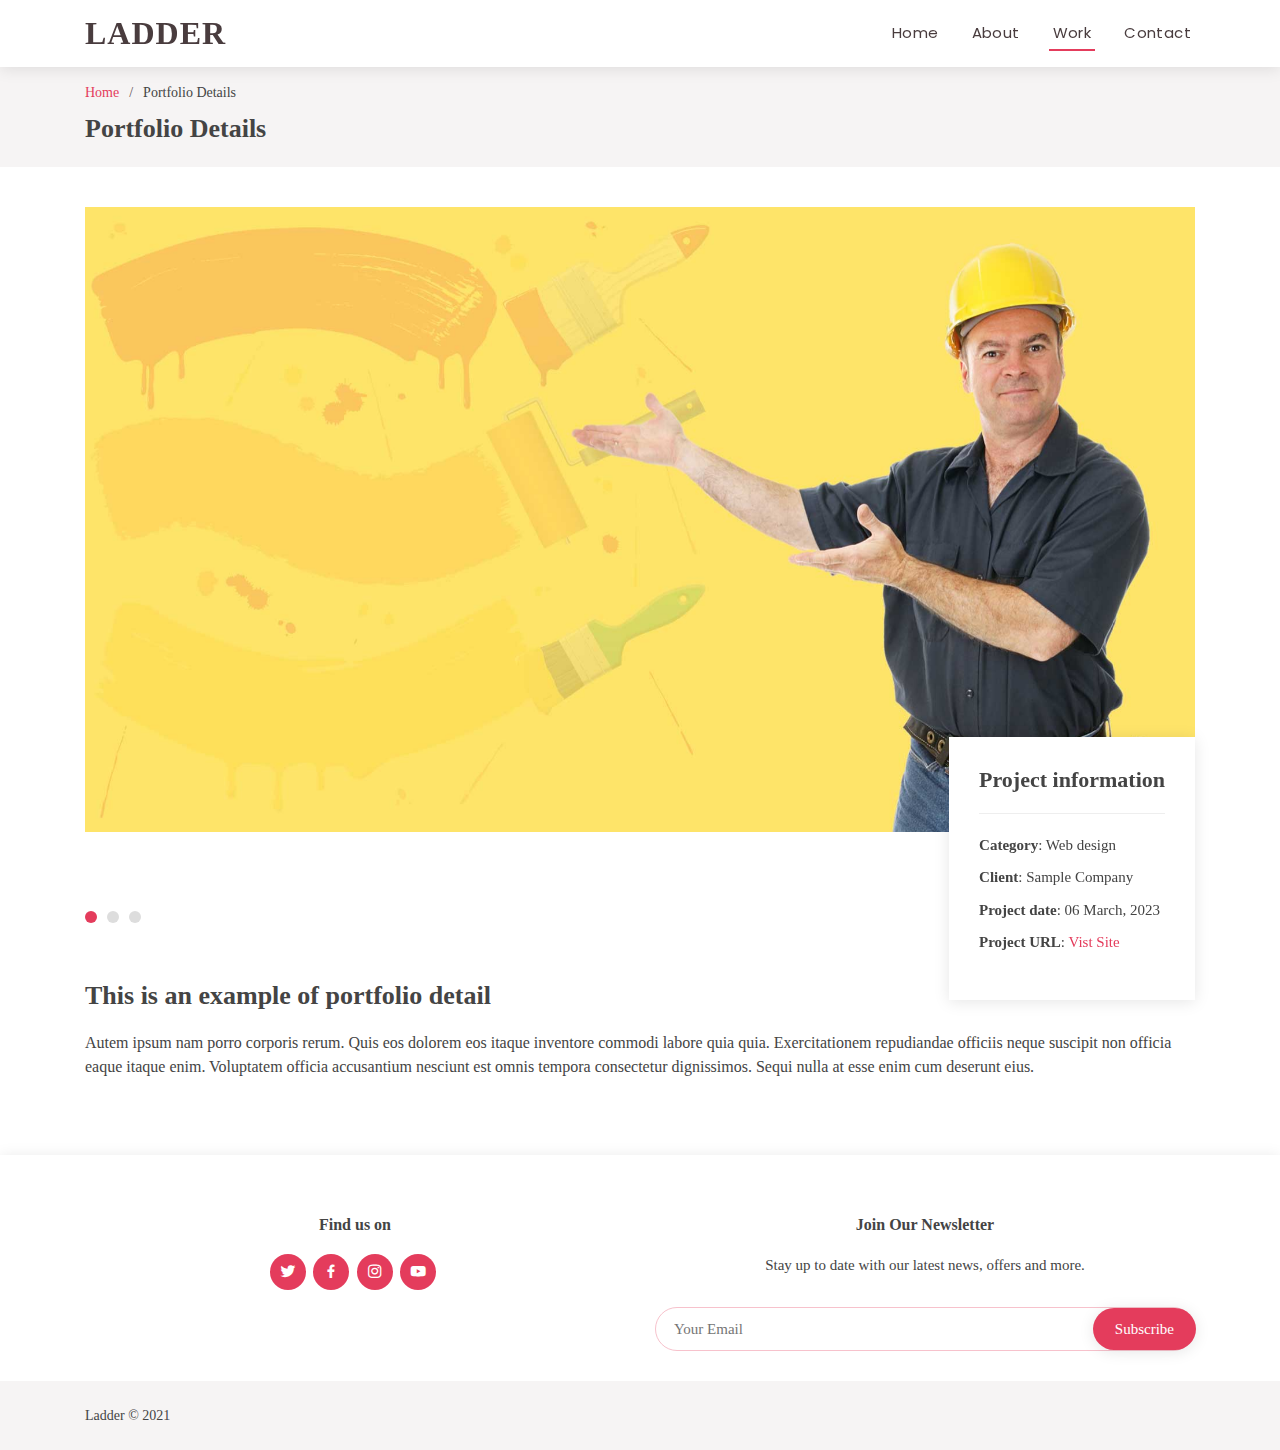
<file: portfolio-pages/portfolio-details05.html>
<!DOCTYPE html>
<html lang="en">

<head>
  <meta charset="utf-8">
  <meta content="width=device-width, initial-scale=1.0" name="viewport">

  <title>Ladder - Portfolio Details</title>
  <meta content="" name="descriptison">
  <meta content="" name="keywords">

  <!-- Favicons -->
  <link href="" rel="icon">
  <link href="../img/apple-touch-icon.png" rel="apple-touch-icon">

  <!-- Google Fonts -->
  <link href="https://fonts.googleapis.com/css?family=Open+Sans:300,300i,400,400i,600,600i,700,700i|Nunito:300,300i,400,400i,600,600i,700,700i|Poppins:300,300i,400,400i,500,500i,600,600i,700,700i" rel="stylesheet">

  <!-- Vendor CSS Files -->
  <link href="../vendor/bootstrap/css/bootstrap.min.css" rel="stylesheet">
  <link href="../vendor/icofont/icofont.min.css" rel="stylesheet">
  <link href="../vendor/boxicons/css/boxicons.min.css" rel="stylesheet">
  <link href="../vendor/remixicon/remixicon.css" rel="stylesheet">
  <link href="../vendor/venobox/venobox.css" rel="stylesheet">
  <link href="../vendor/owl.carousel/assets/owl.carousel.min.css" rel="stylesheet">

  <!-- Template Main CSS File -->
  <link href="../css/style.css" rel="stylesheet">

  <!-- =======================================================
  * Template Name: Tempo - v2.1.0
  * Template URL: https://bootstrapmade.com/tempo-free-onepage-bootstrap-theme/
  * Author: BootstrapMade.com
  * License: https://bootstrapmade.com/license/
  ======================================================== -->
</head>

<body>

  <!-- ======= Header ======= -->
  <header id="header" class="fixed-top header-inner-pages">
    <div class="container d-flex align-items-center">

      <h1 class="logo mr-auto"><a href="../index.html">LADDER</a></h1>
      <!-- Uncomment below if you prefer to use an image logo -->
      <!-- <a href="index.html" class="logo mr-auto"><img src="assets/img/logo.png" alt="" class="img-fluid"></a>-->

      <nav class="nav-menu d-none d-lg-block">
        <ul>
         <li><a href="../index.html">Home</a></li>
          <li><a href="../index.html">About</a></li>
          <li class="active"><a href="../index.html">Work</a></li>
		  <!-- <li><a href="#faq">FAQ</a></li> -->
          <li><a href="../index.html">Contact</a></li>

        </ul>
      </nav><!-- .nav-menu -->

    </div>
  </header><!-- End Header -->

  <main id="main">

    <!-- ======= Breadcrumbs ======= -->
    <section id="breadcrumbs" class="breadcrumbs">
      <div class="container">

        <ol>
          <li><a href="index.html">Home</a></li>
          <li>Portfolio Details</li>
        </ol>
        <h2>Portfolio Details</h2>

      </div>
    </section><!-- End Breadcrumbs -->

    <!-- ======= Portfolio Details Section ======= -->
    <section id="portfolio-details" class="portfolio-details">
      <div class="container">

        <div class="portfolio-details-container">

          <div class="owl-carousel portfolio-details-carousel">
            <img src="../img/call-to-action.jpg" class="img-fluid" alt="">
            <img src="../img/hero.jpg" class="img-fluid" alt="">
            <img src="../img/blog-2-paint.jpg" class="img-fluid" alt="">
          </div>

          <div class="portfolio-info">
            <h3>Project information</h3>
            <ul>
              <li><strong>Category</strong>: Web design</li>
              <li><strong>Client</strong>: Sample Company</li>
              <li><strong>Project date</strong>: 06 March, 2023</li>
              <li><strong>Project URL</strong>: <a href="https://jason31.github.io/websamp-four" target="_blank">Vist Site</a></li>
            </ul>
          </div>

        </div>

        <div class="portfolio-description">
          <h2>This is an example of portfolio detail</h2>
          <p>
            Autem ipsum nam porro corporis rerum. Quis eos dolorem eos itaque inventore commodi labore quia quia. 
			Exercitationem repudiandae officiis neque suscipit non officia eaque itaque enim. Voluptatem officia 
			accusantium nesciunt est omnis tempora consectetur dignissimos. Sequi nulla at esse enim cum deserunt 
			eius.
          </p>
        </div>

      </div>
    </section><!-- End Portfolio Details Section -->

  </main><!-- End #main -->
  
  <!-- ======= Footer ======= -->
  <footer id="footer">
    <div class="footer-top">
      <div class="container">
        <div class="row">

          <div class="col-sm text-center pt-0">
            <div class="social-links">
			<h4>Find us on</h4>
              <a href="#" class="twitter" title="Twitter"><i class="bx bxl-twitter"></i></a>
              <a href="#" class="facebook" title="Facebook"><i class="bx bxl-facebook"></i></a>
              <a href="#" class="instagram" title="Instagram"><i class="bx bxl-instagram"></i></a>
              <a href="#" class="youtube" title="Youtube" ><i class="bx bxl-youtube"></i></a>
      </div>
        </div>

          <div class="col-sm footer-newsletter text-center pt-0">
            <h4>Join Our Newsletter</h4>
            <p>Stay up to date with our latest news, offers and more.</p>
            <form action="" method="POST">
              <input type="email" name="email" placeholder="Your Email"><input type="submit" value="Subscribe">
            </form>
          </div>
        </div>
      </div>
    </div>

    <div class="container d-md-flex py-4">
      <div class="mr-md-auto text-center text-md-left">
        <div class="copyright">
          Ladder &copy; 2021
        </div>
          <!-- All the links in the footer should remain intact. -->
          <!-- You can delete the links only if you purchased the pro version. -->
          <!-- Licensing information: https://bootstrapmade.com/license/ -->
          <!-- Purchase the pro version with working PHP/AJAX contact form: https://bootstrapmade.com/tempo-free-onepage-bootstrap-theme/ -->
      </div>
    
  </footer><!-- End Footer --> 

 
  <a href="#" class="back-to-top"><i class="ri-arrow-up-line"></i></a>

  <!-- Vendor JS Files -->
  <script src="../vendor/jquery/jquery.min.js"></script>
  <script src="../vendor/bootstrap/js/bootstrap.bundle.min.js"></script>
  <script src="../vendor/jquery.easing/jquery.easing.min.js"></script>
  <script src="../vendor/php-email-form/validate.js"></script>
  <script src="../vendor/isotope-layout/isotope.pkgd.min.js"></script>
  <script src="../vendor/venobox/venobox.min.js"></script>
  <script src="../vendor/owl.carousel/owl.carousel.min.js"></script>

  <!-- Template Main JS File -->
  <script src="../js/main.js"></script>

</body>

</html>
</file>
<file: vendor/venobox/venobox.css>
/* ------ venobox.css --------*/
.vbox-overlay *, .vbox-overlay *:before, .vbox-overlay *:after{
    -webkit-backface-visibility: hidden;
    -webkit-box-sizing:border-box;
    -moz-box-sizing:border-box;
    box-sizing:border-box;
}
.vbox-overlay * { 
    -webkit-backface-visibility: visible;
    backface-visibility: visible;
}
.vbox-overlay{
    display: -webkit-flex;
    display: flex;
    -webkit-flex-direction: column;
    flex-direction: column;
    -webkit-justify-content: center;
    justify-content: center;
    -webkit-align-items: center;
    align-items: center;
    position: fixed;
    left: 0;
    top: 0;
    bottom: 0;
    right: 0;
    z-index: 999999;
}

/* ----- navigation ----- */
.vbox-title{
    width: 100%;
    height: 40px;
    float: left;
    text-align: center;
    line-height: 28px;
    font-size: 12px;
    padding: 6px 50px;
    overflow: hidden;
    position: fixed;
    display: none;
    left: 0;
    z-index: 89;
}
.vbox-close{
    cursor: pointer;
    position: fixed;
    top: -1px;
    right: 0;
    width: 50px;
    height: 40px;
    padding: 6px;
    display: block;
    background-position:10px center;
    overflow: hidden;
    font-size: 24px;
    line-height: 1;
    text-align: center;
    z-index: 99;
}
.vbox-left{
    cursor: pointer;
    position: fixed;
    left: 0;
    height: 40px;
    overflow: hidden;
    line-height: 28px;
    font-size: 12px;
    z-index: 99;
    display: flex;
    align-items:center;
}
.vbox-num{
    display: inline-block;
    margin: 6px 0 6px 15px;
}
/* ----- Social share ----- */
.vbox-share{
    line-height: 28px;
    font-size: 12px;
    overflow: hidden;
    position: fixed;
    left: 0;
    z-index: 98;
    display: flex;
    align-items:center;
    justify-content: center;
    width: 100%;
    text-align: center;
}
.vbox-share svg{
    max-height: 28px;
    width: 28px;
    z-index: 10;
    margin-left: 12px;
    margin-top: 6px;
    margin-bottom: 6px;
    vertical-align: middle;
}


/* ----- navigation ARROWS ----- */
.vbox-next, .vbox-prev{
    position: fixed;
    top: 50%;
    margin-top: -15px;
    overflow: hidden;
    cursor: pointer;
    display: block;
    width: 45px;
    height: 45px;
    z-index: 99;
}
.vbox-next span, .vbox-prev span{
    position: relative;
    width: 20px;
    height: 20px;
    border: 2px solid transparent;
    border-top-color: #B6B6B6;
    border-right-color: #B6B6B6;
    text-indent: -100px;
    position: absolute;
    top: 8px;
    display: block;
}
.vbox-prev{
    left: 15px;
}
.vbox-next{
    right: 15px;
}
.vbox-prev span{
    left: 10px;
    -ms-transform: rotate(-135deg);
    -webkit-transform: rotate(-135deg);
    transform: rotate(-135deg);
}
.vbox-next span{
    -ms-transform: rotate(45deg);
    -webkit-transform: rotate(45deg);
    transform: rotate(45deg);
    right: 10px;
}
/* ------- inline window ------ */
.vbox-inline{
    width: 420px;
    height: 315px;
    height: 70vh;
    padding: 10px;
    background: #fff;
    margin: 0 auto;
    overflow: auto;
    text-align: left;
}
/* ------- Video & iFrames window ------ */
.venoframe{
    max-width: 100%;
    width: 100%;
    border: none;
    width: 100%;
    height: 260px;
    height: 70vh;
}
.venoframe.vbvid{
    height: 260px;
}
@media (min-width: 768px) {
    .venoframe, .vbox-inline{
        width: 90%;
        height: 360px;
        height: 70vh;
    }
    .venoframe.vbvid{
        width: 640px;
        height: 360px;
    }
}
@media (min-width: 992px) {
    .venoframe, .vbox-inline{
        max-width: 1200px;
        width: 80%;
        height: 540px;
        height: 70vh;
    }
    .venoframe.vbvid{
        width: 960px;
        height: 540px;
    }
}
/* 
Please do NOT edit this part! 
or at least read this note: http://i.imgur.com/7C0ws9e.gif
*/
.vbox-open{
    overflow: hidden;
}
.vbox-container{
    position: absolute;
    left: 0;
    right: 0;
    top: 0;
    bottom: 0;
    overflow-x: hidden;
    overflow-y: scroll;
    overflow-scrolling: touch;
    -webkit-overflow-scrolling: touch;
    z-index: 20;
    max-height: 100%;

}

.vbox-content{
    text-align: center;
    float: left;
    width: 100%;
    position: relative;
    overflow: hidden;
    padding: 20px 4%;
}
.vbox-container img{
    max-width: 100%;
    height: auto;
}
.vbox-figlio{
    box-shadow: 0 0 12px rgba(0,0,0,0.19), 0 6px 6px rgba(0,0,0,0.23);
    max-width: 100%;
    text-align: initial;
}
img.vbox-figlio{
    -webkit-user-select: none;
-khtml-user-select: none;
-moz-user-select: none;
-o-user-select: none;
user-select: none;
}
.vbox-content.swipe-left{
    margin-left: -200px !important;
}
.vbox-content.swipe-right{
    margin-left: 200px !important;
}
.vbox-animated{
    webkit-transition: margin 300ms ease-out;
    transition: margin 300ms ease-out;
}

/* ---------- preloader ----------
 * SPINKIT 
 * http://tobiasahlin.com/spinkit/
-------------------------------- */
.sk-double-bounce,.sk-rotating-plane{width:40px;height:40px;margin:40px auto}.sk-rotating-plane{background-color:#333;-webkit-animation:sk-rotatePlane 1.2s infinite ease-in-out;animation:sk-rotatePlane 1.2s infinite ease-in-out}@-webkit-keyframes sk-rotatePlane{0%{-webkit-transform:perspective(120px) rotateX(0) rotateY(0);transform:perspective(120px) rotateX(0) rotateY(0)}50%{-webkit-transform:perspective(120px) rotateX(-180.1deg) rotateY(0);transform:perspective(120px) rotateX(-180.1deg) rotateY(0)}100%{-webkit-transform:perspective(120px) rotateX(-180deg) rotateY(-179.9deg);transform:perspective(120px) rotateX(-180deg) rotateY(-179.9deg)}}@keyframes sk-rotatePlane{0%{-webkit-transform:perspective(120px) rotateX(0) rotateY(0);transform:perspective(120px) rotateX(0) rotateY(0)}50%{-webkit-transform:perspective(120px) rotateX(-180.1deg) rotateY(0);transform:perspective(120px) rotateX(-180.1deg) rotateY(0)}100%{-webkit-transform:perspective(120px) rotateX(-180deg) rotateY(-179.9deg);transform:perspective(120px) rotateX(-180deg) rotateY(-179.9deg)}}.sk-double-bounce{position:relative}.sk-double-bounce .sk-child{width:100%;height:100%;border-radius:50%;background-color:#333;opacity:.6;position:absolute;top:0;left:0;-webkit-animation:sk-doubleBounce 2s infinite ease-in-out;animation:sk-doubleBounce 2s infinite ease-in-out}.sk-chasing-dots .sk-child,.sk-spinner-pulse,.sk-three-bounce .sk-child{background-color:#333;border-radius:100%}.sk-double-bounce .sk-double-bounce2{-webkit-animation-delay:-1s;animation-delay:-1s}@-webkit-keyframes sk-doubleBounce{0%,100%{-webkit-transform:scale(0);transform:scale(0)}50%{-webkit-transform:scale(1);transform:scale(1)}}@keyframes sk-doubleBounce{0%,100%{-webkit-transform:scale(0);transform:scale(0)}50%{-webkit-transform:scale(1);transform:scale(1)}}.sk-wave{margin:40px auto;width:50px;height:40px;text-align:center;font-size:10px}.sk-wave .sk-rect{background-color:#333;height:100%;width:6px;display:inline-block;-webkit-animation:sk-waveStretchDelay 1.2s infinite ease-in-out;animation:sk-waveStretchDelay 1.2s infinite ease-in-out}.sk-wave .sk-rect1{-webkit-animation-delay:-1.2s;animation-delay:-1.2s}.sk-wave .sk-rect2{-webkit-animation-delay:-1.1s;animation-delay:-1.1s}.sk-wave .sk-rect3{-webkit-animation-delay:-1s;animation-delay:-1s}.sk-wave .sk-rect4{-webkit-animation-delay:-.9s;animation-delay:-.9s}.sk-wave .sk-rect5{-webkit-animation-delay:-.8s;animation-delay:-.8s}@-webkit-keyframes sk-waveStretchDelay{0%,100%,40%{-webkit-transform:scaleY(.4);transform:scaleY(.4)}20%{-webkit-transform:scaleY(1);transform:scaleY(1)}}@keyframes sk-waveStretchDelay{0%,100%,40%{-webkit-transform:scaleY(.4);transform:scaleY(.4)}20%{-webkit-transform:scaleY(1);transform:scaleY(1)}}.sk-wandering-cubes{margin:40px auto;width:40px;height:40px;position:relative}.sk-wandering-cubes .sk-cube{background-color:#333;width:10px;height:10px;position:absolute;top:0;left:0;-webkit-animation:sk-wanderingCube 1.8s ease-in-out -1.8s infinite both;animation:sk-wanderingCube 1.8s ease-in-out -1.8s infinite both}.sk-chasing-dots,.sk-spinner-pulse{width:40px;height:40px;margin:40px auto}.sk-wandering-cubes .sk-cube2{-webkit-animation-delay:-.9s;animation-delay:-.9s}@-webkit-keyframes sk-wanderingCube{0%{-webkit-transform:rotate(0);transform:rotate(0)}25%{-webkit-transform:translateX(30px) rotate(-90deg) scale(.5);transform:translateX(30px) rotate(-90deg) scale(.5)}50%{-webkit-transform:translateX(30px) translateY(30px) rotate(-179deg);transform:translateX(30px) translateY(30px) rotate(-179deg)}50.1%{-webkit-transform:translateX(30px) translateY(30px) rotate(-180deg);transform:translateX(30px) translateY(30px) rotate(-180deg)}75%{-webkit-transform:translateX(0) translateY(30px) rotate(-270deg) scale(.5);transform:translateX(0) translateY(30px) rotate(-270deg) scale(.5)}100%{-webkit-transform:rotate(-360deg);transform:rotate(-360deg)}}@keyframes sk-wanderingCube{0%{-webkit-transform:rotate(0);transform:rotate(0)}25%{-webkit-transform:translateX(30px) rotate(-90deg) scale(.5);transform:translateX(30px) rotate(-90deg) scale(.5)}50%{-webkit-transform:translateX(30px) translateY(30px) rotate(-179deg);transform:translateX(30px) translateY(30px) rotate(-179deg)}50.1%{-webkit-transform:translateX(30px) translateY(30px) rotate(-180deg);transform:translateX(30px) translateY(30px) rotate(-180deg)}75%{-webkit-transform:translateX(0) translateY(30px) rotate(-270deg) scale(.5);transform:translateX(0) translateY(30px) rotate(-270deg) scale(.5)}100%{-webkit-transform:rotate(-360deg);transform:rotate(-360deg)}}.sk-spinner-pulse{-webkit-animation:sk-pulseScaleOut 1s infinite ease-in-out;animation:sk-pulseScaleOut 1s infinite ease-in-out}@-webkit-keyframes sk-pulseScaleOut{0%{-webkit-transform:scale(0);transform:scale(0)}100%{-webkit-transform:scale(1);transform:scale(1);opacity:0}}@keyframes sk-pulseScaleOut{0%{-webkit-transform:scale(0);transform:scale(0)}100%{-webkit-transform:scale(1);transform:scale(1);opacity:0}}.sk-chasing-dots{position:relative;text-align:center;-webkit-animation:sk-chasingDotsRotate 2s infinite linear;animation:sk-chasingDotsRotate 2s infinite linear}.sk-chasing-dots .sk-child{width:60%;height:60%;display:inline-block;position:absolute;top:0;-webkit-animation:sk-chasingDotsBounce 2s infinite ease-in-out;animation:sk-chasingDotsBounce 2s infinite ease-in-out}.sk-chasing-dots .sk-dot2{top:auto;bottom:0;-webkit-animation-delay:-1s;animation-delay:-1s}@-webkit-keyframes sk-chasingDotsRotate{100%{-webkit-transform:rotate(360deg);transform:rotate(360deg)}}@keyframes sk-chasingDotsRotate{100%{-webkit-transform:rotate(360deg);transform:rotate(360deg)}}@-webkit-keyframes sk-chasingDotsBounce{0%,100%{-webkit-transform:scale(0);transform:scale(0)}50%{-webkit-transform:scale(1);transform:scale(1)}}@keyframes sk-chasingDotsBounce{0%,100%{-webkit-transform:scale(0);transform:scale(0)}50%{-webkit-transform:scale(1);transform:scale(1)}}.sk-three-bounce{margin:40px auto;width:80px;text-align:center}.sk-three-bounce .sk-child{width:20px;height:20px;display:inline-block;-webkit-animation:sk-three-bounce 1.4s ease-in-out 0s infinite both;animation:sk-three-bounce 1.4s ease-in-out 0s infinite both}.sk-circle .sk-child:before,.sk-fading-circle .sk-circle:before{display:block;border-radius:100%;content:'';background-color:#333}.sk-three-bounce .sk-bounce1{-webkit-animation-delay:-.32s;animation-delay:-.32s}.sk-three-bounce .sk-bounce2{-webkit-animation-delay:-.16s;animation-delay:-.16s}@-webkit-keyframes sk-three-bounce{0%,100%,80%{-webkit-transform:scale(0);transform:scale(0)}40%{-webkit-transform:scale(1);transform:scale(1)}}@keyframes sk-three-bounce{0%,100%,80%{-webkit-transform:scale(0);transform:scale(0)}40%{-webkit-transform:scale(1);transform:scale(1)}}.sk-circle{margin:40px auto;width:40px;height:40px;position:relative}.sk-circle .sk-child{width:100%;height:100%;position:absolute;left:0;top:0}.sk-circle .sk-child:before{margin:0 auto;width:15%;height:15%;-webkit-animation:sk-circleBounceDelay 1.2s infinite ease-in-out both;animation:sk-circleBounceDelay 1.2s infinite ease-in-out both}.sk-circle .sk-circle2{-webkit-transform:rotate(30deg);-ms-transform:rotate(30deg);transform:rotate(30deg)}.sk-circle .sk-circle3{-webkit-transform:rotate(60deg);-ms-transform:rotate(60deg);transform:rotate(60deg)}.sk-circle .sk-circle4{-webkit-transform:rotate(90deg);-ms-transform:rotate(90deg);transform:rotate(90deg)}.sk-circle .sk-circle5{-webkit-transform:rotate(120deg);-ms-transform:rotate(120deg);transform:rotate(120deg)}.sk-circle .sk-circle6{-webkit-transform:rotate(150deg);-ms-transform:rotate(150deg);transform:rotate(150deg)}.sk-circle .sk-circle7{-webkit-transform:rotate(180deg);-ms-transform:rotate(180deg);transform:rotate(180deg)}.sk-circle .sk-circle8{-webkit-transform:rotate(210deg);-ms-transform:rotate(210deg);transform:rotate(210deg)}.sk-circle .sk-circle9{-webkit-transform:rotate(240deg);-ms-transform:rotate(240deg);transform:rotate(240deg)}.sk-circle .sk-circle10{-webkit-transform:rotate(270deg);-ms-transform:rotate(270deg);transform:rotate(270deg)}.sk-circle .sk-circle11{-webkit-transform:rotate(300deg);-ms-transform:rotate(300deg);transform:rotate(300deg)}.sk-circle .sk-circle12{-webkit-transform:rotate(330deg);-ms-transform:rotate(330deg);transform:rotate(330deg)}.sk-circle .sk-circle2:before{-webkit-animation-delay:-1.1s;animation-delay:-1.1s}.sk-circle .sk-circle3:before{-webkit-animation-delay:-1s;animation-delay:-1s}.sk-circle .sk-circle4:before{-webkit-animation-delay:-.9s;animation-delay:-.9s}.sk-circle .sk-circle5:before{-webkit-animation-delay:-.8s;animation-delay:-.8s}.sk-circle .sk-circle6:before{-webkit-animation-delay:-.7s;animation-delay:-.7s}.sk-circle .sk-circle7:before{-webkit-animation-delay:-.6s;animation-delay:-.6s}.sk-circle .sk-circle8:before{-webkit-animation-delay:-.5s;animation-delay:-.5s}.sk-circle .sk-circle9:before{-webkit-animation-delay:-.4s;animation-delay:-.4s}.sk-circle .sk-circle10:before{-webkit-animation-delay:-.3s;animation-delay:-.3s}.sk-circle .sk-circle11:before{-webkit-animation-delay:-.2s;animation-delay:-.2s}.sk-circle .sk-circle12:before{-webkit-animation-delay:-.1s;animation-delay:-.1s}@-webkit-keyframes sk-circleBounceDelay{0%,100%,80%{-webkit-transform:scale(0);transform:scale(0)}40%{-webkit-transform:scale(1);transform:scale(1)}}@keyframes sk-circleBounceDelay{0%,100%,80%{-webkit-transform:scale(0);transform:scale(0)}40%{-webkit-transform:scale(1);transform:scale(1)}}.sk-cube-grid{width:40px;height:40px;margin:40px auto}.sk-cube-grid .sk-cube{width:33.33%;height:33.33%;background-color:#333;float:left;-webkit-animation:sk-cubeGridScaleDelay 1.3s infinite ease-in-out;animation:sk-cubeGridScaleDelay 1.3s infinite ease-in-out}.sk-cube-grid .sk-cube1{-webkit-animation-delay:.2s;animation-delay:.2s}.sk-cube-grid .sk-cube2{-webkit-animation-delay:.3s;animation-delay:.3s}.sk-cube-grid .sk-cube3{-webkit-animation-delay:.4s;animation-delay:.4s}.sk-cube-grid .sk-cube4{-webkit-animation-delay:.1s;animation-delay:.1s}.sk-cube-grid .sk-cube5{-webkit-animation-delay:.2s;animation-delay:.2s}.sk-cube-grid .sk-cube6{-webkit-animation-delay:.3s;animation-delay:.3s}.sk-cube-grid .sk-cube7{-webkit-animation-delay:0ms;animation-delay:0ms}.sk-cube-grid .sk-cube8{-webkit-animation-delay:.1s;animation-delay:.1s}.sk-cube-grid .sk-cube9{-webkit-animation-delay:.2s;animation-delay:.2s}@-webkit-keyframes sk-cubeGridScaleDelay{0%,100%,70%{-webkit-transform:scale3D(1,1,1);transform:scale3D(1,1,1)}35%{-webkit-transform:scale3D(0,0,1);transform:scale3D(0,0,1)}}@keyframes sk-cubeGridScaleDelay{0%,100%,70%{-webkit-transform:scale3D(1,1,1);transform:scale3D(1,1,1)}35%{-webkit-transform:scale3D(0,0,1);transform:scale3D(0,0,1)}}.sk-fading-circle{margin:40px auto;width:40px;height:40px;position:relative}.sk-fading-circle .sk-circle{width:100%;height:100%;position:absolute;left:0;top:0}.sk-fading-circle .sk-circle:before{margin:0 auto;width:15%;height:15%;-webkit-animation:sk-circleFadeDelay 1.2s infinite ease-in-out both;animation:sk-circleFadeDelay 1.2s infinite ease-in-out both}.sk-fading-circle .sk-circle2{-webkit-transform:rotate(30deg);-ms-transform:rotate(30deg);transform:rotate(30deg)}.sk-fading-circle .sk-circle3{-webkit-transform:rotate(60deg);-ms-transform:rotate(60deg);transform:rotate(60deg)}.sk-fading-circle .sk-circle4{-webkit-transform:rotate(90deg);-ms-transform:rotate(90deg);transform:rotate(90deg)}.sk-fading-circle .sk-circle5{-webkit-transform:rotate(120deg);-ms-transform:rotate(120deg);transform:rotate(120deg)}.sk-fading-circle .sk-circle6{-webkit-transform:rotate(150deg);-ms-transform:rotate(150deg);transform:rotate(150deg)}.sk-fading-circle .sk-circle7{-webkit-transform:rotate(180deg);-ms-transform:rotate(180deg);transform:rotate(180deg)}.sk-fading-circle .sk-circle8{-webkit-transform:rotate(210deg);-ms-transform:rotate(210deg);transform:rotate(210deg)}.sk-fading-circle .sk-circle9{-webkit-transform:rotate(240deg);-ms-transform:rotate(240deg);transform:rotate(240deg)}.sk-fading-circle .sk-circle10{-webkit-transform:rotate(270deg);-ms-transform:rotate(270deg);transform:rotate(270deg)}.sk-fading-circle .sk-circle11{-webkit-transform:rotate(300deg);-ms-transform:rotate(300deg);transform:rotate(300deg)}.sk-fading-circle .sk-circle12{-webkit-transform:rotate(330deg);-ms-transform:rotate(330deg);transform:rotate(330deg)}.sk-fading-circle .sk-circle2:before{-webkit-animation-delay:-1.1s;animation-delay:-1.1s}.sk-fading-circle .sk-circle3:before{-webkit-animation-delay:-1s;animation-delay:-1s}.sk-fading-circle .sk-circle4:before{-webkit-animation-delay:-.9s;animation-delay:-.9s}.sk-fading-circle .sk-circle5:before{-webkit-animation-delay:-.8s;animation-delay:-.8s}.sk-fading-circle .sk-circle6:before{-webkit-animation-delay:-.7s;animation-delay:-.7s}.sk-fading-circle .sk-circle7:before{-webkit-animation-delay:-.6s;animation-delay:-.6s}.sk-fading-circle .sk-circle8:before{-webkit-animation-delay:-.5s;animation-delay:-.5s}.sk-fading-circle .sk-circle9:before{-webkit-animation-delay:-.4s;animation-delay:-.4s}.sk-fading-circle .sk-circle10:before{-webkit-animation-delay:-.3s;animation-delay:-.3s}.sk-fading-circle .sk-circle11:before{-webkit-animation-delay:-.2s;animation-delay:-.2s}.sk-fading-circle .sk-circle12:before{-webkit-animation-delay:-.1s;animation-delay:-.1s}@-webkit-keyframes sk-circleFadeDelay{0%,100%,39%{opacity:0}40%{opacity:1}}@keyframes sk-circleFadeDelay{0%,100%,39%{opacity:0}40%{opacity:1}}.sk-folding-cube{margin:40px auto;width:40px;height:40px;position:relative;-webkit-transform:rotateZ(45deg);transform:rotateZ(45deg)}.sk-folding-cube .sk-cube{float:left;width:50%;height:50%;position:relative;-webkit-transform:scale(1.1);-ms-transform:scale(1.1);transform:scale(1.1)}.sk-folding-cube .sk-cube:before{content:'';position:absolute;top:0;left:0;width:100%;height:100%;background-color:#333;-webkit-animation:sk-foldCubeAngle 2.4s infinite linear both;animation:sk-foldCubeAngle 2.4s infinite linear both;-webkit-transform-origin:100% 100%;-ms-transform-origin:100% 100%;transform-origin:100% 100%}.sk-folding-cube .sk-cube2{-webkit-transform:scale(1.1) rotateZ(90deg);transform:scale(1.1) rotateZ(90deg)}.sk-folding-cube .sk-cube3{-webkit-transform:scale(1.1) rotateZ(180deg);transform:scale(1.1) rotateZ(180deg)}.sk-folding-cube .sk-cube4{-webkit-transform:scale(1.1) rotateZ(270deg);transform:scale(1.1) rotateZ(270deg)}.sk-folding-cube .sk-cube2:before{-webkit-animation-delay:.3s;animation-delay:.3s}.sk-folding-cube .sk-cube3:before{-webkit-animation-delay:.6s;animation-delay:.6s}.sk-folding-cube .sk-cube4:before{-webkit-animation-delay:.9s;animation-delay:.9s}@-webkit-keyframes sk-foldCubeAngle{0%,10%{-webkit-transform:perspective(140px) rotateX(-180deg);transform:perspective(140px) rotateX(-180deg);opacity:0}25%,75%{-webkit-transform:perspective(140px) rotateX(0);transform:perspective(140px) rotateX(0);opacity:1}100%,90%{-webkit-transform:perspective(140px) rotateY(180deg);transform:perspective(140px) rotateY(180deg);opacity:0}}@keyframes sk-foldCubeAngle{0%,10%{-webkit-transform:perspective(140px) rotateX(-180deg);transform:perspective(140px) rotateX(-180deg);opacity:0}25%,75%{-webkit-transform:perspective(140px) rotateX(0);transform:perspective(140px) rotateX(0);opacity:1}100%,90%{-webkit-transform:perspective(140px) rotateY(180deg);transform:perspective(140px) rotateY(180deg);opacity:0}}
</file>
<file: css/style.css>
/**
* Template Name: Tempo - v2.1.0
* Template URL: https://bootstrapmade.com/tempo-free-onepage-bootstrap-theme/
* Author: BootstrapMade.com
* License: https://bootstrapmade.com/license/
*/

/*--------------------------------------------------------------
# General
--------------------------------------------------------------*/
body {
  font-family: lato;
  color: #444444;
}

a {
  color: #e43c5c;
}

a:hover {
  color: #ea6981;
  text-decoration: none;
}

h1, h2, h3, h4, h5, h6 {
   font-family: lato;/*"Nunito", sans-serif;*/
}

/*--------------------------------------------------------------
# Back to top button
--------------------------------------------------------------*/
.back-to-top {
  position: fixed;
  display: none;
  right: 15px;
  bottom: 15px;
  z-index: 99999;
  transition: 0.5s;
}

.back-to-top i {
  display: flex;
  align-items: center;
  justify-content: center;
  font-size: 18px;
  width: 40px;
  height: 40px;
  border-radius: 50px;
  background: #e43c5c;
  color: #fff;
  transition: all 0.4s;
}

.back-to-top:hover {
  bottom: 19px;
}

/*--------------------------------------------------------------
# Header
--------------------------------------------------------------*/
#header {
  transition: all 0.5s;
  z-index: 997;
  padding: 20px 0;
}

#header .logo {
  font-size: 32px;
  margin: 0;
  padding: 0;
  line-height: 1;
  font-weight: 600;
  letter-spacing: 1px;
  text-transform: uppercase;
}

#header .logo a {
  color: #fff;
}

#header .logo img {
  max-height: 40px;
}

#header.header-scrolled, #header.header-inner-pages {
  background: #fff;
  box-shadow: 0px 2px 15px rgba(0, 0, 0, 0.1);
  padding: 12px 0;
}

#header.header-scrolled .logo a, #header.header-inner-pages .logo a {
  color: #493c3e;
}

@media (max-width: 992px) {
  #header .logo {
    font-size: 28px;
  }
}

/*--------------------------------------------------------------
# Navigation Menu
--------------------------------------------------------------*/
/* Desktop Navigation */
.nav-menu ul {
  margin: 0;
  padding: 0;
  list-style: none;
}

.nav-menu > ul {
  display: flex;
}

.nav-menu > ul > li {
  position: relative;
  white-space: nowrap;
  padding: 10px 0 10px 25px;
}

.nav-menu a {
  display: block;
  position: relative;
  color: #fff;
  transition: 0.3s;
  font-size: 15px;
  padding: 0 4px;
  letter-spacing: 0.4px;
  font-family: "Poppins", sans-serif;
}

.nav-menu > ul > li > a:before {
  content: "";
  position: absolute;
  width: 100%;
  height: 2px;
  bottom: -6px;
  left: 0;
  background-color: #e43c5c;
  visibility: hidden;
  transform: scaleX(0);
  transition: all 0.3s ease-in-out 0s;
}

.nav-menu a:hover:before, .nav-menu li:hover > a:before, .nav-menu .active > a:before {
  visibility: visible;
  transform: scaleX(1);
}

.nav-menu .drop-down ul {
  display: block;
  position: absolute;
  left: 0;
  top: calc(100% + 30px);
  z-index: 99;
  opacity: 0;
  visibility: hidden;
  padding: 10px 0;
  background: #fff;
  box-shadow: 0px 0px 30px rgba(127, 137, 161, 0.25);
  transition: 0.3s;
}

.nav-menu .drop-down:hover > ul {
  opacity: 1;
  top: 100%;
  visibility: visible;
}

.nav-menu .drop-down li {
  min-width: 180px;
  position: relative;
}

.nav-menu .drop-down ul a {
  padding: 10px 20px;
  font-size: 14px;
  text-transform: none;
  color: #493c3e;
}

.nav-menu .drop-down ul a:hover, .nav-menu .drop-down ul .active > a, .nav-menu .drop-down ul li:hover > a {
  color: #e43c5c;
}

.nav-menu .drop-down > a:after {
  content: "\ea99";
  font-family: IcoFont;
  padding-left: 5px;
}

.nav-menu .drop-down .drop-down ul {
  top: 0;
  left: calc(100% - 30px);
}

.nav-menu .drop-down .drop-down:hover > ul {
  opacity: 1;
  top: 0;
  left: 100%;
}

.nav-menu .drop-down .drop-down > a {
  padding-right: 35px;
}

.nav-menu .drop-down .drop-down > a:after {
  content: "\eaa0";
  font-family: IcoFont;
  position: absolute;
  right: 15px;
}

.header-scrolled .nav-menu > ul > li > a, .header-inner-pages .nav-menu > ul > li > a {
  color: #493c3e;
}

@media (max-width: 1366px) {
  .nav-menu .drop-down .drop-down ul {
    left: -90%;
  }
  .nav-menu .drop-down .drop-down:hover > ul {
    left: -100%;
  }
  .nav-menu .drop-down .drop-down > a:after {
    content: "\ea9d";
  }
}

/* Mobile Navigation */
.mobile-nav-toggle {
  position: fixed;
  right: 15px;
  top: 15px;
  z-index: 9998;
  border: 0;
  background: none;
  font-size: 24px;
  transition: all 0.4s;
  outline: none !important;
  line-height: 1;
  cursor: pointer;
  text-align: right;
}

.mobile-nav-toggle i {
  color: #e43c5c;
}

.mobile-nav {
  position: fixed;
  top: 55px;
  right: 15px;
  bottom: 15px;
  left: 15px;
  z-index: 9999;
  overflow-y: auto;
  background: #fff;
  transition: ease-in-out 0.2s;
  opacity: 0;
  visibility: hidden;
  border-radius: 10px;
  padding: 10px 0;
}

.mobile-nav * {
  margin: 0;
  padding: 0;
  list-style: none;
}

.mobile-nav a {
  display: block;
  position: relative;
  color: #493c3e;
  padding: 10px 20px;
  font-weight: 500;
  outline: none;
}

.mobile-nav a:hover, .mobile-nav .active > a, .mobile-nav li:hover > a {
  color: #e43c5c;
  text-decoration: none;
}

.mobile-nav .drop-down > a:after {
  content: "\ea99";
  font-family: IcoFont;
  padding-left: 10px;
  position: absolute;
  right: 15px;
}

.mobile-nav .active.drop-down > a:after {
  content: "\eaa1";
}

.mobile-nav .drop-down > a {
  padding-right: 35px;
}

.mobile-nav .drop-down ul {
  display: none;
  overflow: hidden;
}

.mobile-nav .drop-down li {
  padding-left: 20px;
}

.mobile-nav-overly {
  width: 100%;
  height: 100%;
  z-index: 9997;
  top: 0;
  left: 0;
  position: fixed;
  background: rgba(45, 37, 38, 0.6);
  overflow: hidden;
  display: none;
  transition: ease-in-out 0.2s;
}

.mobile-nav-active {
  overflow: hidden;
}

.mobile-nav-active .mobile-nav {
  opacity: 1;
  visibility: visible;
}

.mobile-nav-active .mobile-nav-toggle i {
  color: #fff;
}

/*--------------------------------------------------------------
# Hero Section
--------------------------------------------------------------*/
#hero {
  width: 100%;
  height: 100vh;
  background: url("../img/cta-bg.jpg") top center;
  background-size: cover;
  position: relative;
}

#hero:before {
  content: "";
  background: rgba(0, 0, 0, 0.6);
  position: absolute;
  bottom: 0;
  top: 0;
  left: 0;
  right: 0;
}

#hero .hero-container {
  position: absolute;
  bottom: 0;
  top: 0;
  left: 0;
  right: 0;
  display: flex;
  justify-content: center;
  align-items: center;
  flex-direction: column;
  text-align: center;
  padding: 0 15px;
}

#hero h3 {
  background: rgba(255, 255, 255, 0.1);
  color: #fff;
  font-size: 26px;
  padding: 10px 30px;
  margin-bottom: 30px;
  border-radius: 50px;
}

#hero h1 {
  margin: 0 0 10px 0;
  font-size: 48px;
  font-weight: 700;
  line-height: 56px;
  text-transform: uppercase;
  color: #fff;
}

#hero h2 {
  color: #eee;
  margin-bottom: 40px;
  font-size: 24px;
}

#hero .btn-get-started {
  font-family: "Poppins", sans-serif;
  text-transform: uppercase;
  font-weight: 400;
  font-size: 13px;
  letter-spacing: 1px;
  display: inline-block;
  padding: 8px 30px 9px 30px;
  border-radius: 50px;
  transition: 0.5s;
  border: 2px solid #fff;
  color: #fff;
}

#hero .btn-get-started:hover {
  background: #e43c5c;
  border: 2px solid #e43c5c;
}

@media (min-width: 1024px) {
  #hero {
    background-attachment: fixed;
  }
}

@media (max-width: 768px) {
  #hero h3 {
    font-size: 22px;
  }
  #hero h1 {
    font-size: 28px;
    line-height: 36px;
  }
  #hero h2 {
    font-size: 18px;
    line-height: 24px;
    margin-bottom: 30px;
  }
}

@media (max-height: 500px) {
  #hero {
    height: 150vh;
  }
}

/*--------------------------------------------------------------
# Sections General
--------------------------------------------------------------*/
section {
  padding: 60px 0;
}

.section-bg {
  background-color: white;
}

.section-title {
  text-align: center;
  padding-bottom: 30px;
}

.section-title h2 {
  font-size: 13px;
  letter-spacing: 1px;
  font-weight: 700;
  padding: 8px 20px;
  line-height: 1;
  margin: 0;
  background: #fdeff2;
  color: #e43c5c;
  display: inline-block;
  text-transform: uppercase;
  border-radius: 50px;
}

.section-title h3 {
  margin: 15px 0 0 0;
  font-size: 32px;
  font-weight: 700;
}

.section-title h3 span {
  color: #e43c5c;
}

.section-title p {
  margin: 15px auto 0 auto;
  font-weight: 600;
}

@media (min-width: 1024px) {
  .section-title p {
    width: 50%;
  }
}

/*--------------------------------------------------------------
# About
--------------------------------------------------------------*/
.about-content {
  text-align: justify;
 
}
.about .content h3 {
  font-weight: 600;
  font-size: 26px;
}

.about .content{
  list-style: none;
  padding: 0;
}

.about .content {
  padding-left: 28px;
  position: relative;
}

.about .content {
  margin-top: 10px;
  
}
.about .content i{
  position: absolute;
  left: 0;
  top: 2px;
  font-size: 20px;
  color: #e43c5c;
  line-height: 1;
}
.about .content p:last-child {
  margin-bottom: 0;
}
/*--- Small devices (landscape phones, 576px and less) -------- */
@media (max-width: 576px) {
.about-content{
  margin: 0;
  width: 100%;
  }	
}

/*--------------------------------------------------------------
# Services
--------------------------------------------------------------*/
.services {
  padding-bottom: 30px;
}

.services .icon-box {
  padding: 60px 30px;
  position: relative;
  overflow: hidden;
  background: #fff;
  box-shadow: 2px 0 35px 0 rgba(68, 88, 144, 0.12);
  transition: all 0.3s ease-in-out;
  border-radius: 8px;
  z-index: 1;
  text-align: center;
}

.services .icon-box::before {
  content: '';
  position: absolute;
  background: #fdeff2;
  right: 0;
  left: 0;
  bottom: 0;
  top: 100%;
  transition: all 0.4s;
  z-index: -1;
}

.services .icon-box:hover::before {
  background: #e43c5c;
  top: 0;
  border-radius: 0px;
}

.services .icon {
  margin-bottom: 15px;
}

.services .icon i {
  font-size: 48px;
  line-height: 1;
  color: #e43c5c;
  transition: all 0.3s ease-in-out;
}

.services .title {
  font-weight: 700;
  margin-bottom: 15px;
  font-size: 18px;
}

.services .title a {
  color: #111;
}

.services .description {
  font-size: 15px;
  line-height: 28px;
  margin-bottom: 0;
}

.services .icon-box:hover .title a, .services .icon-box:hover .description {
  color: #fff;
}

.services .icon-box:hover .icon i {
  color: #fff;
}

/*--------------------------------------------------------------
# Features
--------------------------------------------------------------*/
.features {
  padding-top: 0;
}

.features .icon-box {
  display: flex;
  align-items: center;
  padding: 20px;
  transition: ease-in-out 0.3s;
  box-shadow: 2px 0 35px 0 rgba(68, 88, 144, 0.12);
}

.features .icon-box i {
  font-size: 32px;
  padding-right: 10px;
  line-height: 1;
}

.features .icon-box h3 {
  font-weight: 700;
  margin: 0;
  padding: 0;
  line-height: 1;
  font-size: 16px;
}

.features .icon-box h3 a {
  color: #493c3e;
  transition: ease-in-out 0.3s;
}

.features .icon-box:hover a {
  color: #e43c5c;
}

/*--------------------------------------------------------------
# Cta
--------------------------------------------------------------*/
.cta {
  background: linear-gradient(rgba(2, 2, 2, 0.5), rgba(0, 0, 0, 0.8)), url("../img/cta-bg.jpg") center center;
  background-size: cover;
  padding: 60px 0;
}

.cta h3 {
  color: #fff;
  font-size: 28px;
  font-weight: 700;
}

.cta p {
  color: #fff;
}

.cta .cta-btn {
  font-family: "Nunito", sans-serif;
  text-transform: uppercase;
  font-weight: 500;
  font-size: 16px;
  letter-spacing: 1px;
  display: inline-block;
  padding: 8px 28px;
  border-radius: 25px;
  transition: 0.5s;
  margin-top: 10px;
  border: 2px solid #fff;
  color: #fff;
}

.cta .cta-btn:hover {
  background: #e43c5c;
  border: 2px solid #e43c5c;
}

@media (min-width: 1024px) {
  .cta {
    background-attachment: fixed;
  }
}

/*--------------------------------------------------------------
# Portfolio
--------------------------------------------------------------*/
.portfolio #portfolio-flters {
  padding: 0;
  margin: 0 auto 25px auto;
  list-style: none;
  text-align: center;
  border-radius: 50px;
}

.portfolio #portfolio-flters li {
  cursor: pointer;
  display: inline-block;
  padding: 7px 17px 9px 17px;
  font-size: 14px;
  font-weight: 500;
  line-height: 1;
  color: #444444;
  margin: 0 3px 10px 3px;
  transition: all ease-in-out 0.3s;
  background: #ede9e9;
  border-radius: 50px;
}

.portfolio #portfolio-flters li:hover, .portfolio #portfolio-flters li.filter-active {
  color: #fff;
  background: #e43c5c;
}

.portfolio #portfolio-flters li:last-child {
  margin-right: 0;
}

.portfolio .portfolio-item {
  margin-bottom: 30px;
  overflow: hidden;
}

.portfolio .portfolio-item img {
  position: relative;
  top: 0;
  transition: all 0.6s cubic-bezier(0.645, 0.045, 0.355, 1);
}

.portfolio .portfolio-item .portfolio-info {
  opacity: 0;
  position: absolute;
  left: 15px;
  right: 15px;
  bottom: -50px;
  z-index: 3;
  transition: all ease-in-out 0.3s;
  background: #e43c5c;
  padding: 15px 20px;
}

.portfolio .portfolio-item .portfolio-info h4 {
  font-size: 18px;
  color: #fff;
  font-weight: 600;
}

.portfolio .portfolio-item .portfolio-info p {
  color: #fff;
  font-size: 14px;
  margin-bottom: 0;
}

.portfolio .portfolio-item .portfolio-info .preview-link, .portfolio .portfolio-item .portfolio-info .details-link {
  position: absolute;
  right: 50px;
  font-size: 24px;
  top: calc(50% - 18px);
  color: white;
  transition: ease-in-out 0.3s;
}

.portfolio .portfolio-item .portfolio-info .preview-link:hover, .portfolio .portfolio-item .portfolio-info .details-link:hover {
  color: #f7c2cc;
}

.portfolio .portfolio-item .portfolio-info .details-link {
  right: 15px;
}

.portfolio .portfolio-item:hover img {
  top: -30px;
}

.portfolio .portfolio-item:hover .portfolio-info {
  opacity: 1;
  bottom: 0;
}

/*--------------------------------------------------------------
# Pricing
--------------------------------------------------------------*/
.pricing .box {
  padding: 20px;
  background: #f9f9f9;
  text-align: center;
  border-radius: 8px;
  position: relative;
  overflow: hidden;
  border: 2px solid #f9f9f9;
}

.pricing .box h3 {
  font-weight: 400;
  padding: 15px;
  margin-top: 15px;
  font-size: 20px;
  font-weight: 600;
  color: #493c3e;
}

.pricing .box h4 {
  font-size: 42px;
  color: #e43c5c;
  font-weight: 500;
  font-family: "Open Sans", sans-serif;
  margin-bottom: 20px;
}

.pricing .box h4 sup {
  font-size: 20px;
  top: -15px;
  left: -3px;
}

.pricing .box h4 span {
  color: #bababa;
  font-size: 16px;
  font-weight: 300;
}

.pricing .box ul {
  padding: 0;
  list-style: none;
  color: #493c3e;
  text-align: center;
  line-height: 20px;
  font-size: 14px;
}

.pricing .box ul li {
  padding-bottom: 16px;
}

.pricing .box ul i {
  color: #e43c5c;
  font-size: 18px;
  padding-right: 4px;
}

.pricing .box ul .na {
  color: #ccc;
  text-decoration: line-through;
}

.pricing .box .btn-wrap {
  padding: 15px;
  text-align: center;
}

.pricing .box .btn-buy {
  display: inline-block;
  padding: 8px 40px 10px 40px;
  border-radius: 50px;
  border: 2px solid #e43c5c;
  color: #e43c5c;
  font-size: 14px;
  font-weight: 400;
  font-family: "Nunito", sans-serif;
  font-weight: 600;
  transition: 0.3s;
}

.pricing .box .btn-buy:hover {
  background: #e43c5c;
  color: #fff;
}

.pricing .recommended {
  border-color: #e43c5c;
}

.pricing .recommended .btn-buy {
  background: #e43c5c;
  color: #fff;
}

.pricing .recommended .btn-buy:hover {
  background: #d91e42;
  border-color: #d91e42;
}

.pricing .recommended-badge {
  position: absolute;
  top: 5px;
  left: 50%;
  transform: translateX(-50%);
  z-index: 1;
  font-size: 13px;
  padding: 3px 25px 6px 25px;
  background: #fce6ea;
  color: #e43c5c;
  border-radius: 50px;
}

/*--------------------------------------------------------------
# F.A.Q
--------------------------------------------------------------*/
.faq {
  padding: 60px 0;
}

.faq .faq-list {
  padding: 0;
  list-style: none;
}

.faq .faq-list li {
  padding: 0 0 20px 25px;
}

.faq .faq-list a {
  display: block;
  position: relative;
  font-family: #e43c5c;
  font-size: 18px;
  font-weight: 500;
}

.faq .faq-list i {
  font-size: 18px;
  position: absolute;
  left: -25px;
  top: 6px;
}

.faq .faq-list p {
  margin-bottom: 20px;
  font-size: 15px;
}

.faq .faq-list a.collapse {
  color: #e43c5c;
}

.faq .faq-list a.collapsed {
  color: #343a40;
}

.faq .faq-list a.collapsed:hover {
  color: #e43c5c;
}

.faq .faq-list a.collapsed i::before {
  content: "\eab2" !important;
}

@media (min-width: 1280px) {
  .faq .container {
    padding: 0 120px;
  }
}

/*--------------------------------------------------------------
# Team
--------------------------------------------------------------*/
.team {
  background: #fff;
  padding: 60px 0;
}

.team .member {
  margin-bottom: 20px;
  overflow: hidden;
  text-align: center;
  border-radius: 5px;
  background: #fff;
  box-shadow: 0px 2px 15px rgba(0, 0, 0, 0.1);
}

.team .member .member-img {
  position: relative;
  overflow: hidden;
}

.team .member .social {
  position: absolute;
  left: 0;
  bottom: 0;
  right: 0;
  height: 40px;
  opacity: 0;
  transition: ease-in-out 0.3s;
  text-align: center;
  background: rgba(255, 255, 255, 0.85);
}

.team .member .social a {
  transition: color 0.3s;
  color: #493c3e;
  margin: 0 10px;
  padding-top: 8px;
  display: inline-block;
}

.team .member .social a:hover {
  color: #e43c5c;
}

.team .member .social i {
  font-size: 18px;
  margin: 0 2px;
}

.team .member .member-info {
  padding: 25px 15px;
}

.team .member .member-info h4 {
  font-weight: 700;
  margin-bottom: 5px;
  font-size: 18px;
  color: #493c3e;
}

.team .member .member-info span {
  display: block;
  font-size: 13px;
  font-weight: 400;
  color: #aaaaaa;
}

.team .member .member-info p {
  font-style: italic;
  font-size: 14px;
  line-height: 26px;
  color: #777777;
}

.team .member:hover .social {
  opacity: 1;
}

/*--------------------------------------------------------------
# Contact
--------------------------------------------------------------*/
.contact .info {
  width: 100%;
  background: #fff;
}

.contact .info i {
  font-size: 20px;
  color: #e43c5c;
  float: left;
  width: 44px;
  height: 44px;
  background: #fdeff2;
  display: flex;
  justify-content: center;
  align-items: center;
  border-radius: 50px;
  transition: all 0.3s ease-in-out;
}

.contact .info h4 {
  padding: 0 0 0 60px;
  font-size: 22px;
  font-weight: 600;
  margin-bottom: 5px;
  color: #493c3e;
}

.contact .info p {
  padding: 0 0 0 60px;
  margin-bottom: 0;
  font-size: 14px;
  color: #816a6e;
}

.contact .info .email, .contact .info .phone {
  margin-top: 40px;
}

.contact .info .email:hover i, .contact .info .address:hover i, .contact .info .phone:hover i {
  background: #e43c5c;
  color: #fff;
}

.contact .php-email-form {
  width: 100%;
  background: #fff;
}

.contact .php-email-form .form-group {
  padding-bottom: 8px;
}

.contact .php-email-form .validate {
  display: none;
  color: red;
  margin: 0 0 15px 0;
  font-weight: 400;
  font-size: 13px;
}

.contact .php-email-form .error-message {
  display: none;
  color: #fff;
  background: #ed3c0d;
  text-align: left;
  padding: 15px;
  font-weight: 600;
}

.contact .php-email-form .error-message br + br {
  margin-top: 25px;
}

.contact .php-email-form .sent-message {
  display: none;
  color: #fff;
  background: #18d26e;
  text-align: center;
  padding: 15px;
  font-weight: 600;
}

.contact .php-email-form .loading {
  display: none;
  background: #fff;
  text-align: center;
  padding: 15px;
}

.contact .php-email-form .loading:before {
  content: "";
  display: inline-block;
  border-radius: 50%;
  width: 24px;
  height: 24px;
  margin: 0 10px -6px 0;
  border: 3px solid #18d26e;
  border-top-color: #eee;
  -webkit-animation: animate-loading 1s linear infinite;
  animation: animate-loading 1s linear infinite;
}

.contact .php-email-form input, .contact .php-email-form textarea {
  border-radius: 0;
  box-shadow: none;
  font-size: 14px;
}

.contact .php-email-form input:focus, .contact .php-email-form textarea:focus {
  border-color: #e43c5c;
}

.contact .php-email-form input {
  height: 44px;
}

.contact .php-email-form textarea {
  padding: 10px 12px;
}

.contact .php-email-form button[type="submit"] {
  background: #e43c5c;
  border: 0;
  padding: 10px 28px;
  color: #fff;
  transition: 0.4s;
  border-radius: 50px;
}

.contact .php-email-form button[type="submit"]:hover {
  background: #d01d3f;
}

@-webkit-keyframes animate-loading {
  0% {
    transform: rotate(0deg);
  }
  100% {
    transform: rotate(360deg);
  }
}

@keyframes animate-loading {
  0% {
    transform: rotate(0deg);
  }
  100% {
    transform: rotate(360deg);
  }
}

/*--------------------------------------------------------------
# Breadcrumbs
--------------------------------------------------------------*/
.breadcrumbs {
  padding: 15px 0;
  background: #f6f4f4;
  margin-top: 67px;
}

@media (max-width: 992px) {
  .breadcrumbs {
    margin-top: 50px;
  }
}

.breadcrumbs h2 {
  font-size: 26px;
  font-weight: 600;
}

.breadcrumbs ol {
  display: flex;
  flex-wrap: wrap;
  list-style: none;
  padding: 0 0 10px 0;
  margin: 0;
  font-size: 14px;
}

.breadcrumbs ol li + li {
  padding-left: 10px;
}

.breadcrumbs ol li + li::before {
  display: inline-block;
  padding-right: 10px;
  color: #655356;
  content: "/";
}

/*--------------------------------------------------------------
# Portfolio Details
--------------------------------------------------------------*/
.portfolio-details {
  padding-top: 40px;
}

.portfolio-details .portfolio-details-container {
  position: relative;
}

.portfolio-details .portfolio-details-carousel {
  position: relative;
  z-index: 1;
}

.portfolio-details .portfolio-details-carousel .owl-nav, .portfolio-details .portfolio-details-carousel .owl-dots {
  margin-top: 5px;
  text-align: left;
}

.portfolio-details .portfolio-details-carousel .owl-dot {
  display: inline-block;
  margin: 0 10px 0 0;
  width: 12px;
  height: 12px;
  border-radius: 50%;
  background-color: #ddd !important;
}

.portfolio-details .portfolio-details-carousel .owl-dot.active {
  background-color: #e43c5c !important;
}

.portfolio-details .portfolio-info {
  padding: 30px;
  position: absolute;
  right: 0;
  bottom: -70px;
  background: #fff;
  box-shadow: 0px 2px 15px rgba(0, 0, 0, 0.1);
  z-index: 2;
}

.portfolio-details .portfolio-info h3 {
  font-size: 22px;
  font-weight: 700;
  margin-bottom: 20px;
  padding-bottom: 20px;
  border-bottom: 1px solid #eee;
}

.portfolio-details .portfolio-info ul {
  list-style: none;
  padding: 0;
  font-size: 15px;
}

.portfolio-details .portfolio-info ul li + li {
  margin-top: 10px;
}

.portfolio-details .portfolio-description {
  padding-top: 50px;
}

.portfolio-details .portfolio-description h2 {
  width: 50%;
  font-size: 26px;
  font-weight: 700;
  margin-bottom: 20px;
}

.portfolio-details .portfolio-description p {
  padding: 0 0 0 0;
}

@media (max-width: 768px) {
  .portfolio-details .portfolio-info {
    position: static;
    margin-top: 30px;
  }
}

/*--------------------------------------------------------------
# Blog
--------------------------------------------------------------*/
.blog {
  padding: 40px 0 20px 0;
}

.blog .entry {
  padding: 20px;
  margin-bottom: 60px;
  overflow: hidden;
  box-shadow: 0 4px 16px rgba(0, 0, 0, 0.1);
}

.blog .entry .entry-img {
  max-height: 400px;
  margin: -20px -20px 20px -20px;
  overflow: hidden;
}

.blog .entry .entry-title {
  font-size: 20px;
  line-height: 26px;
  font-weight: bold;
  padding: 0;
  margin: 0 0 20px 0;
}

.blog .entry .entry-title a {
  color: #493c3e;
  transition: 0.3s;
}

.blog .entry .entry-title a:hover {
  color: #e43c5c;
}

.blog .entry .entry-meta {
  color: #9a8487;
}

.blog .entry .entry-meta ul {
  display: flex;
  flex-wrap: wrap;
  list-style: none;
  padding: 0;
  margin: 0;
}

.blog .entry .entry-meta ul li {
  margin-bottom: 15px;
}

.blog .entry .entry-meta ul li + li {
  padding-left: 15px;
}

.blog .entry .entry-meta i {
  font-size: 14px;
  padding-right: 4px;
}

.blog .entry .entry-meta a {
  color: #9a8487;
  font-size: 14px;
  display: inline-block;
  line-height: 1;
}

.blog .entry .entry-content p {
  line-height: 24px;
  font-size: 15px;
}

.blog .entry .entry-content .read-more {
  -moz-text-align-last: right;
  text-align-last: right;
}

.blog .entry .entry-content .read-more a {
  display: inline-block;
  background: #e43c5c;
  color: #fff;
  padding: 5px 20px 7px 20px;
  transition: 0.3s;
  font-size: 14px;
  border-radius: 50px;
}

.blog .entry .entry-content .read-more a:hover {
  background: #d01d3f;
}

.blog .entry .entry-content h3 {
  font-size: 22px;
  margin-top: 30px;
  font-weight: bold;
}

.blog .entry .entry-content blockquote {
  overflow: hidden;
  background-color: #fafafa;
  padding: 60px;
  position: relative;
  text-align: center;
  margin: 20px 0;
}

.blog .entry .entry-content blockquote p {
  color: #444444;
  line-height: 1.6;
  margin-bottom: 0;
  font-style: italic;
  font-weight: 500;
  font-size: 22px;
}

.blog .entry .entry-content blockquote .quote-left {
  position: absolute;
  left: 20px;
  top: 20px;
  font-size: 36px;
  color: #e7e7e7;
}

.blog .entry .entry-content blockquote .quote-right {
  position: absolute;
  right: 20px;
  bottom: 20px;
  font-size: 36px;
  color: #e7e7e7;
}

.blog .entry .entry-content blockquote::after {
  content: '';
  position: absolute;
  left: 0;
  top: 0;
  bottom: 0;
  width: 3px;
  background-color: #493c3e;
  margin-top: 20px;
  margin-bottom: 20px;
}

.blog .entry .entry-footer {
  padding-top: 10px;
  border-top: 1px solid #e6e6e6;
}

.blog .entry .entry-footer i {
  color: #9a8487;
  display: inline;
}

.blog .entry .entry-footer a {
  color: #c3b6b8;
  transition: 0.3s;
}

.blog .entry .entry-footer a:hover {
  color: #e43c5c;
}

.blog .entry .entry-footer .cats {
  list-style: none;
  display: inline;
  padding: 0 20px 0 0;
  font-size: 14px;
}

.blog .entry .entry-footer .cats li {
  display: inline-block;
}

.blog .entry .entry-footer .tags {
  list-style: none;
  display: inline;
  padding: 0;
  font-size: 14px;
}

.blog .entry .entry-footer .tags li {
  display: inline-block;
}

.blog .entry .entry-footer .tags li + li::before {
  padding-right: 6px;
  color: #6c757d;
  content: ",";
}

.blog .entry .entry-footer .share {
  font-size: 16px;
}

.blog .entry .entry-footer .share i {
  padding-left: 5px;
}

.blog .entry-single {
  margin-bottom: 30px;
}

.blog .entry-single .entry-title {
  font-size: 36px;
  line-height: 42px;
}

.blog .blog-author {
  padding: 20px;
  margin-bottom: 30px;
  box-shadow: 0 4px 16px rgba(0, 0, 0, 0.1);
}

.blog .blog-author img {
  width: 120px;
}

.blog .blog-author h4 {
  margin-left: 140px;
  font-weight: 600;
  font-size: 22px;
  margin-bottom: 0px;
  padding: 0;
}

.blog .blog-author .social-links {
  margin: 0 0 5px 140px;
}

.blog .blog-author .social-links a {
  color: #b1a0a3;
}

.blog .blog-author p {
  margin-left: 140px;
  font-style: italic;
  color: #b7b7b7;
}

.blog .blog-comments {
  margin-bottom: 30px;
}

.blog .blog-comments .comments-count {
  font-weight: bold;
}

.blog .blog-comments .comment {
  margin-top: 30px;
  position: relative;
}

.blog .blog-comments .comment .comment-img {
  width: 50px;
}

.blog .blog-comments .comment h5 {
  margin-left: 65px;
  font-size: 16px;
  margin-bottom: 2px;
}

.blog .blog-comments .comment h5 a {
  font-weight: bold;
  color: #444444;
  transition: 0.3s;
}

.blog .blog-comments .comment h5 a:hover {
  color: #e43c5c;
}

.blog .blog-comments .comment h5 .reply {
  padding-left: 10px;
  color: #493c3e;
}

.blog .blog-comments .comment time {
  margin-left: 65px;
  display: block;
  font-size: 14px;
  color: #b1a0a3;
  margin-bottom: 5px;
}

.blog .blog-comments .comment p {
  margin-left: 65px;
}

.blog .blog-comments .comment.comment-reply {
  padding-left: 40px;
}

.blog .blog-comments .reply-form {
  margin-top: 30px;
  padding: 30px;
  box-shadow: 0 4px 16px rgba(0, 0, 0, 0.1);
}

.blog .blog-comments .reply-form h4 {
  font-weight: bold;
  font-size: 22px;
}

.blog .blog-comments .reply-form p {
  font-size: 14px;
}

.blog .blog-comments .reply-form input {
  border-radius: 0;
  padding: 20px 10px;
  font-size: 14px;
}

.blog .blog-comments .reply-form input:focus {
  box-shadow: none;
  border-color: #f096a7;
}

.blog .blog-comments .reply-form textarea {
  border-radius: 0;
  padding: 10px 10px;
  font-size: 14px;
}

.blog .blog-comments .reply-form textarea:focus {
  box-shadow: none;
  border-color: #f096a7;
}

.blog .blog-comments .reply-form .form-group {
  margin-bottom: 25px;
}

.blog .blog-comments .reply-form .btn-primary {
  border-radius: 0;
  padding: 10px 20px;
  border: 0;
  border-radius: 50px;
  background-color: #493c3e;
}

.blog .blog-comments .reply-form .btn-primary:hover {
  background-color: #e43c5c;
}

.blog .blog-pagination {
  color: #816a6e;
}

.blog .blog-pagination ul {
  display: flex;
  padding-left: 0;
  list-style: none;
}

.blog .blog-pagination li {
  border: 1px solid white;
  margin: 0 5px;
  transition: 0.3s;
}

.blog .blog-pagination li.active {
  background: white;
}

.blog .blog-pagination li a {
  color: #aaaaaa;
  padding: 7px 16px;
  display: inline-block;
}

.blog .blog-pagination li.active, .blog .blog-pagination li:hover {
  background: #e43c5c;
  border: 1px solid #e43c5c;
}

.blog .blog-pagination li.active a, .blog .blog-pagination li:hover a {
  color: #fff;
}

.blog .blog-pagination li.disabled {
  background: #fff;
  border: 1px solid white;
}

.blog .blog-pagination li.disabled i {
  color: #f1f1f1;
  padding: 10px 16px;
  display: inline-block;
}

.blog .sidebar {
  padding: 30px;
  margin: 0 0 60px 20px;
  box-shadow: 0 4px 16px rgba(0, 0, 0, 0.1);
}

.blog .sidebar .sidebar-title {
  font-size: 20px;
  font-weight: 700;
  padding: 0 0 0 0;
  margin: 0 0 15px 0;
  color: #493c3e;
  position: relative;
}

.blog .sidebar .sidebar-item {
  margin-bottom: 30px;
}

.blog .sidebar .search-form form {
  background: #fff;
  border: 1px solid #d3cacb;
  padding: 3px 10px;
  position: relative;
  border-radius: 50px;
}

.blog .sidebar .search-form form input[type="text"] {
  border: 0;
  padding: 4px;
  width: calc(100% - 42px);
}

.blog .sidebar .search-form form button {
  position: absolute;
  border-radius: 50px;
  top: 0;
  right: -2px;
  bottom: 0;
  border: 0;
  background: none;
  font-size: 16px;
  padding: 0 20px;
  margin: -1px;
  background: #e43c5c;
  color: #fff;
  transition: 0.3s;
}

.blog .sidebar .search-form form button:hover {
  background: #d01d3f;
}

.blog .sidebar .categories ul {
  list-style: none;
  padding: 0;
}

.blog .sidebar .categories ul li + li {
  padding-top: 10px;
}

.blog .sidebar .categories ul a {
  color: #655356;
}

.blog .sidebar .categories ul a:hover {
  color: #e43c5c;
}

.blog .sidebar .categories ul a span {
  padding-left: 5px;
  color: #b1a0a3;
  font-size: 14px;
}

.blog .sidebar .recent-posts .post-item + .post-item {
  margin-top: 15px;
}

.blog .sidebar .recent-posts img {
  width: 80px;
  float: left;
}

.blog .sidebar .recent-posts h4 {
  font-size: 15px;
  margin-left: 95px;
  font-weight: bold;
}

.blog .sidebar .recent-posts h4 a {
  color: #110e0e;
  transition: 0.3s;
}

.blog .sidebar .recent-posts h4 a:hover {
  color: #e43c5c;
}

.blog .sidebar .recent-posts time {
  display: block;
  margin-left: 95px;
  font-style: italic;
  font-size: 14px;
  color: #b1a0a3;
}

.blog .sidebar .tags {
  margin-bottom: -10px;
}

.blog .sidebar .tags ul {
  list-style: none;
  padding: 0;
}

.blog .sidebar .tags ul li {
  display: inline-block;
}

.blog .sidebar .tags ul a {
  color: #8e767a;
  font-size: 14px;
  padding: 6px 14px;
  margin: 0 6px 8px 0;
  border: 1px solid #ede9e9;
  display: inline-block;
  border-radius: 50px;
  transition: 0.3s;
}

.blog .sidebar .tags ul a:hover {
  color: #fff;
  border: 1px solid #e43c5c;
  background: #e43c5c;
}

.blog .sidebar .tags ul a span {
  padding-left: 5px;
  color: #dfd8d9;
  font-size: 14px;
}

/*--------------------------------------------------------------
# Footer
--------------------------------------------------------------*/
#footer {
  color: #444444;
  font-size: 14px;
  background: #f6f4f4;
  box-shadow: 0px 2px 15px rgba(0, 0, 0, 0.1);
}

#footer .footer-top {
  padding: 60px 0 30px 0;
  background: #fff;
}

#footer .footer-top .footer-contact {
  margin-bottom: 30px;
}

#footer .footer-top .footer-contact h4 {
  font-size: 22px;
  margin: 0 0 30px 0;
  padding: 2px 0 2px 0;
  line-height: 1;
  font-weight: 700;
}

#footer .footer-top .footer-contact p {
  font-size: 14px;
  line-height: 24px;
  margin-bottom: 0;
  font-family: "Nunito", sans-serif;
  color: #777777;
}

#footer .footer-top h4 {
  font-size: 16px;
  font-weight: bold;
  color: #444444;
  position: relative;
  padding-bottom: 12px;
}

#footer .footer-top .footer-links {
  margin-bottom: 30px;
}

#footer .footer-top .footer-links ul {
  list-style: none;
  padding: 0;
  margin: 0;
}

#footer .footer-top .footer-links ul i {
  padding-right: 2px;
  color: #ea6981;
  font-size: 18px;
  line-height: 1;
}

#footer .footer-top .footer-links ul li {
  padding: 10px 0;
  display: flex;
  align-items: center;
}

#footer .footer-top .footer-links ul li:first-child {
  padding-top: 0;
}

#footer .footer-top .footer-links ul a {
  color: #777777;
  transition: 0.3s;
  display: inline-block;
  line-height: 1;
}

#footer .footer-top .footer-links ul a:hover {
  text-decoration: none;
  color: #e43c5c;
}

#footer .footer-newsletter {
  font-size: 15px;
}

#footer .footer-newsletter h4 {
  font-size: 16px;
  font-weight: bold;
  color: #444444;
  position: relative;
  padding-bottom: 12px;
}

#footer .footer-newsletter form {
  margin-top: 30px;
  background: #fff;
  padding: 6px 10px;
  position: relative;
  border-radius: 50px;
  text-align: left;
  border: 1px solid #f7c2cc;
}

#footer .footer-newsletter form input[type="email"] {
  border: 0;
  padding: 4px 8px;
  width: calc(100% - 100px);
}

#footer .footer-newsletter form input[type="submit"] {
  position: absolute;
  top: 0;
  right: -2px;
  bottom: 0;
  border: 0;
  background: none;
  font-size: 15px;
  padding: 0 22px;
  background: #e43c5c;
  color: #fff;
  transition: 0.3s;
  border-radius: 50px;
  box-shadow: 0px 2px 15px rgba(0, 0, 0, 0.1);
}

#footer .footer-newsletter form input[type="submit"]:hover {
  background: #d01d3f;
}

#footer .credits {
  padding-top: 5px;
  font-size: 13px;
  color: #444444;
}

#footer .social-links a {
  font-size: 18px;
  display: inline-block;
  background: #e43c5c;
  color: #fff;
  line-height: 1;
  padding: 8px 0;
  margin-right: 4px;
  border-radius: 50%;
  text-align: center;
  width: 36px;
  height: 36px;
  transition: 0.3s;
}

#footer .social-links a:hover {
  background: #d01d3f;
  color: #fff;
  text-decoration: none;
}
/*--- Small devices (landscape phones, 576px and less) -------- */
@media (max-width: 576px) {
	.footer-newsletter{
		margin-top: 45px;
	}	
}
</file>
